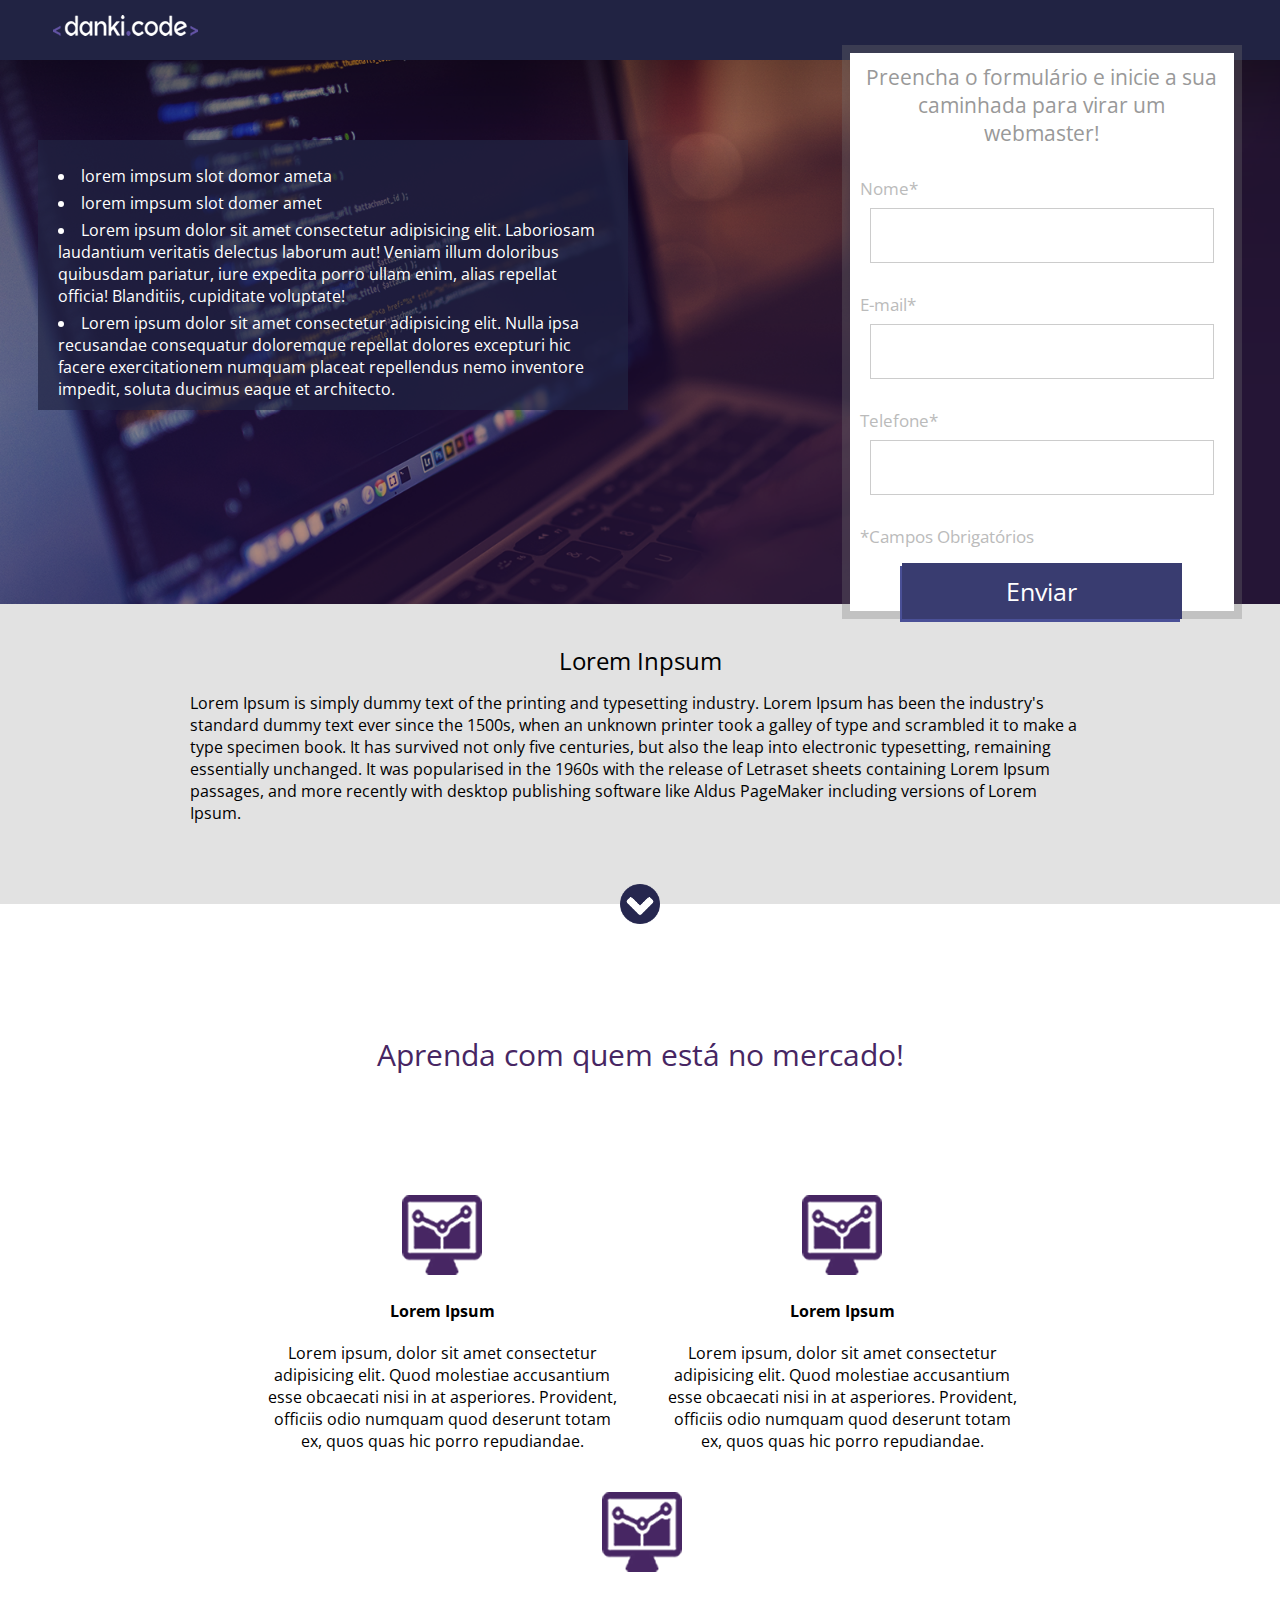
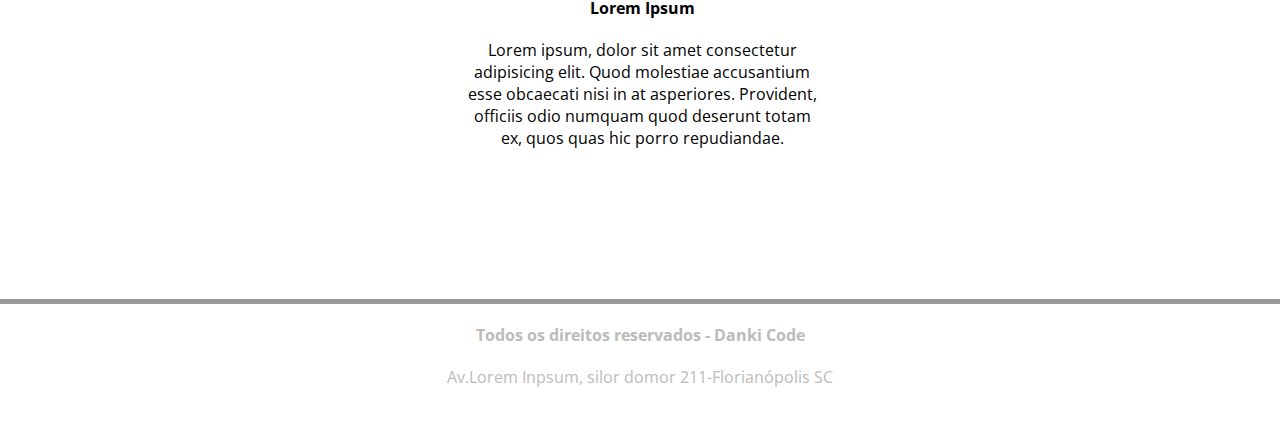
<file: Projeto 1/index.html>
<!DOCTYPE html>
<html lang="en">
<head>
    <meta charset="UTF-8">
    <meta name="viewport" content="width=device-width, initial-scale=1.0">
    <title>Projeto 01</title>
    <link href="https://fonts.googleapis.com/css2?family=Open+Sans:wght@300&display=swap" rel="stylesheet">
    <link rel="stylesheet" href="css/style.css">
</head>
<body>
    <header>
        <div class="center">
        <img class="logo" src="./images/logo.png" alt="backgraund-banner"><!--logo-->
        </div>
    </header><!--header-->

            <div class="conteiner-banner">
                <div class="center">
                    <div class="conteiner-list">
                        <ul>
                            <li>lorem impsum slot domor ameta</li>
                            <li>lorem impsum slot domer amet</li>
                            <li>Lorem ipsum dolor sit amet consectetur adipisicing elit. Laboriosam laudantium veritatis delectus laborum aut! Veniam illum doloribus quibusdam pariatur, iure expedita porro ullam enim, alias repellat officia! Blanditiis, cupiditate voluptate!</li>
                            <li>Lorem ipsum dolor sit amet consectetur adipisicing elit. Nulla ipsa recusandae consequatur doloremque repellat dolores excepturi hic facere exercitationem numquam placeat repellendus nemo inventore impedit, soluta ducimus eaque et architecto.</li>
                        </ul>
                    </div><!--conteiner-list-->
                    <form name="formulario">
                        <h2>Preencha o formulário e inicie a sua caminhada para virar um webmaster!</h2>
                            <div class="form-main">
                            <p>Nome*</p>
                                <input type="text" name="nome" id="nome" required>
                            </div><!--form-main-->

                            <div class="form-main">
                            <p>E-mail*</p>
                                <input type="email" name="email" id="email" required>
                            </div><!--form-main-->

                            <div><class class="form-main">
                            <p>Telefone*</p>
                                <input type="tel" name="tel" id="tel" required>
                            </div><!--form-main-->
                            <p>*Campos Obrigatórios</p>
                                <input type="submit" value="Enviar" id="ENVIAR">
                    </form><!--formulario-->
                    <div class="clear"></div>
                </div><!--center-->
            </div><!--conteiner-banner-->

            <div class="conteiner-newsletter">
                <div class="center">
                    <h2>Lorem Inpsum</h2>
                    <p>Lorem Ipsum is simply dummy text of the printing and typesetting industry. Lorem Ipsum has been the industry's standard dummy text ever since the 1500s, when an unknown printer took a galley of type and scrambled it to make a type specimen book. It has survived not only five centuries, but also the leap into electronic typesetting, remaining essentially unchanged. It was popularised in the 1960s with the release of Letraset sheets containing Lorem Ipsum passages, and more recently with desktop publishing software like Aldus PageMaker including versions of Lorem Ipsum.</p>
                </div><!--center-->

                <div class="arrow">
                </div>
            </div><!--conteiner-newsletter-->

    <main>
        <div class="conteiner-main">
            <h3>Aprenda com quem está no mercado!</h3>
                <div class="secao-main center">
                    <img src="./images/icon.png" alt="">
                    <h4>Lorem Ipsum</h4>
                    <p>Lorem ipsum, dolor sit amet consectetur adipisicing elit. Quod molestiae accusantium esse obcaecati nisi in at asperiores. Provident, officiis odio numquam quod deserunt totam ex, quos quas hic porro repudiandae.</p>
                </div><!--seção-main-->

                <div class="secao-main">
                    <img src="./images/icon.png" alt="">
                    <h4>Lorem Ipsum</h4>
                    <p>Lorem ipsum, dolor sit amet consectetur adipisicing elit. Quod molestiae accusantium esse obcaecati nisi in at asperiores. Provident, officiis odio numquam quod deserunt totam ex, quos quas hic porro repudiandae.</p>
                </div><!--seção-main-->

                <div class="secao-main">
                    <img src="./images/icon.png" alt="">
                    <h4>Lorem Ipsum</h4>
                    <p>Lorem ipsum, dolor sit amet consectetur adipisicing elit. Quod molestiae accusantium esse obcaecati nisi in at asperiores. Provident, officiis odio numquam quod deserunt totam ex, quos quas hic porro repudiandae.</p>
                </div><!--seção-main-->
            </div><!--conteiner-main-->
    </main><!--main-->

    <footer>
        <div class="center">
            <h4>Todos os direitos reservados - Danki Code</h4>
            <p>Av.Lorem Inpsum, silor domor 211-Florianópolis SC</p>
        </div>
    </footer><!--footer-->
</body>
</html>
</file>
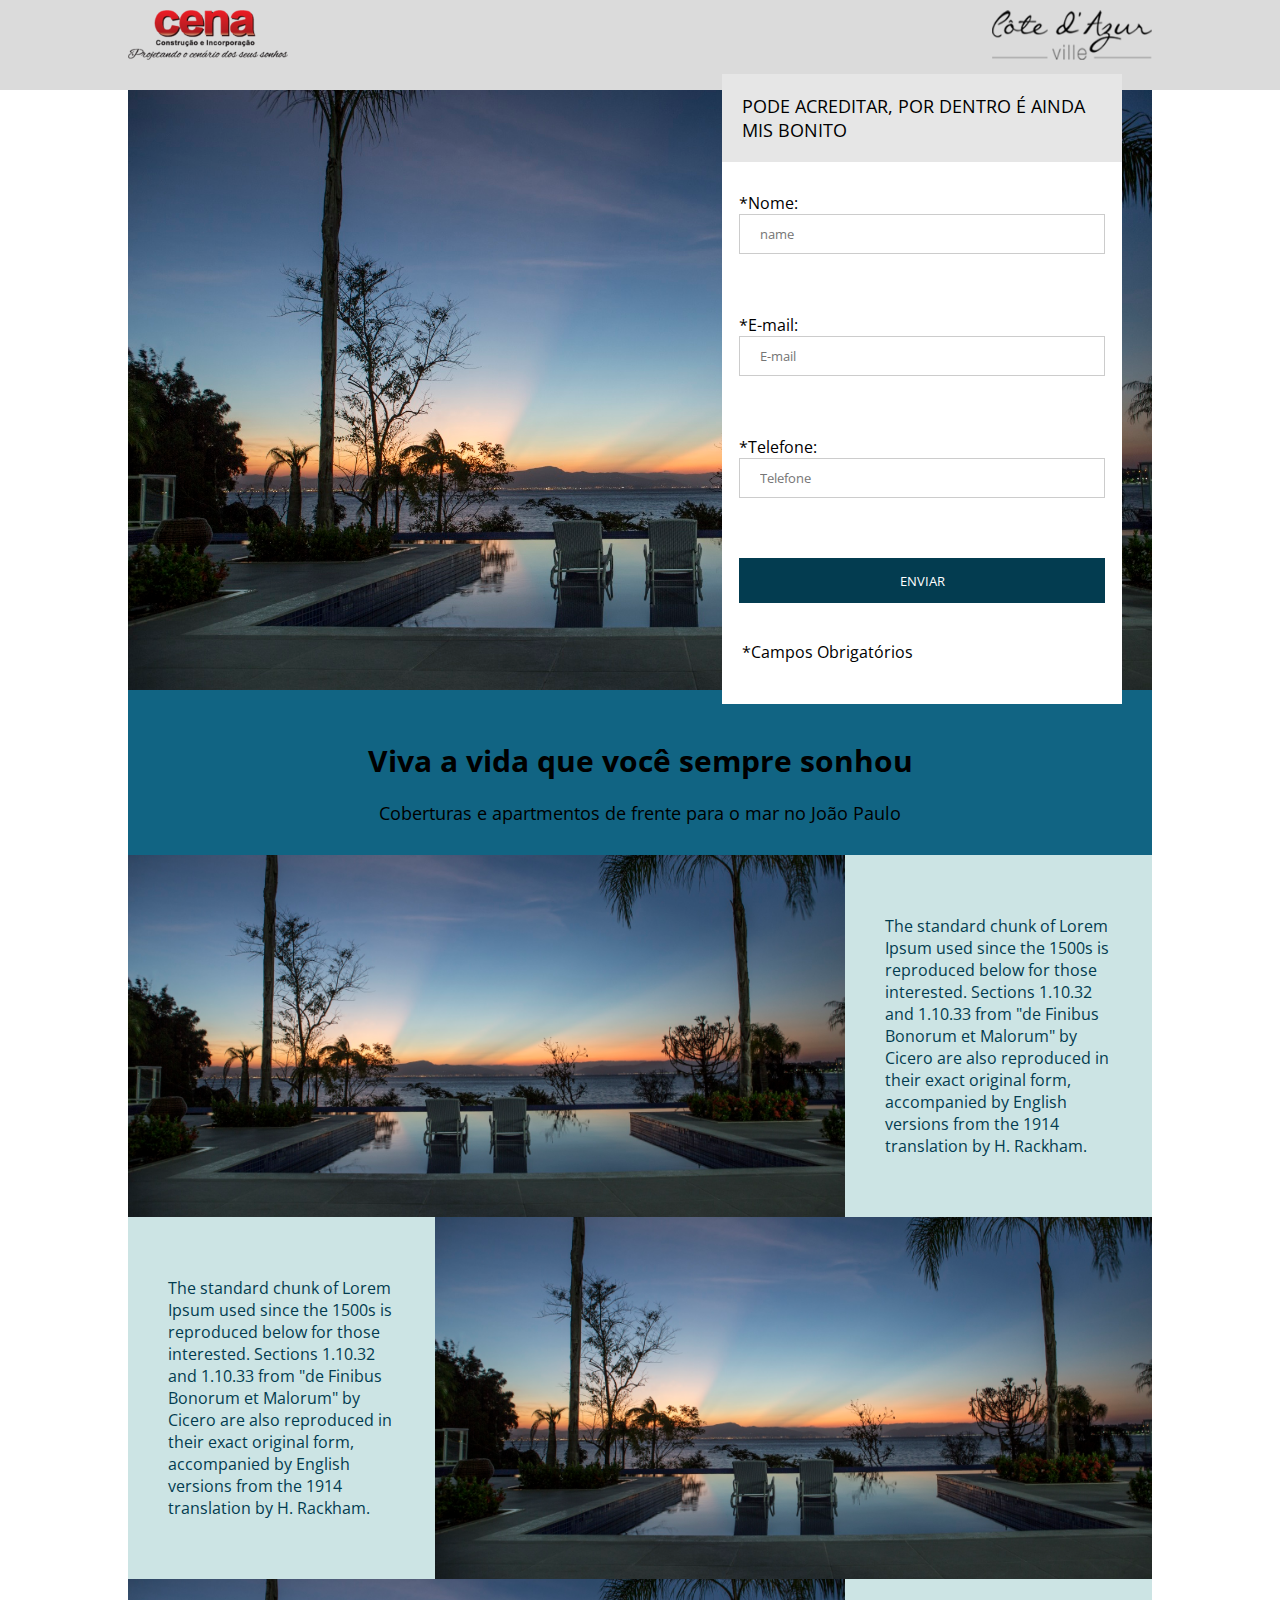
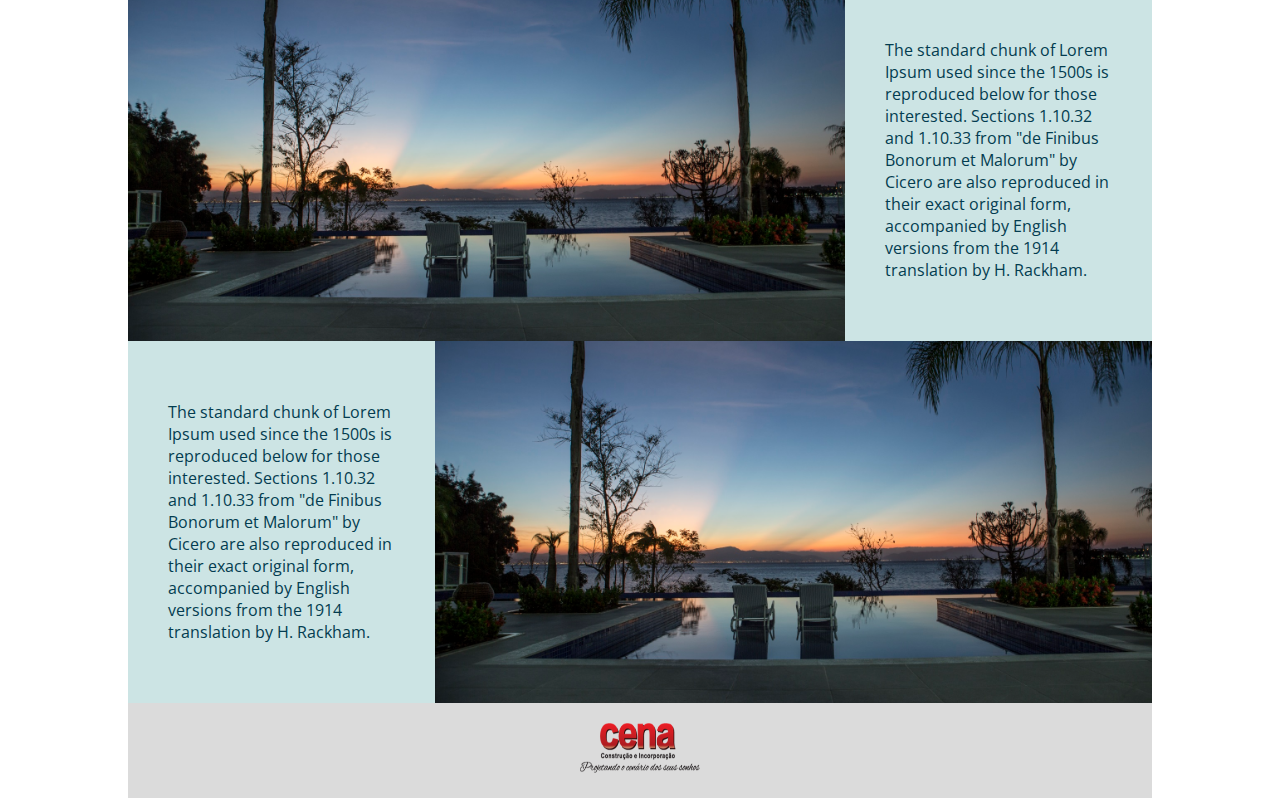
<file: Projeto 2/index.html>
<!DOCTYPE html>
<html lang="pt-br">
<head>
    <meta charset="UTF-8">
    <meta name="viewport" content="width=device-width, initial-scale=1.0">
    <link href="https://fonts.googleapis.com/css2?family=Open+Sans:wght@300;400;700&display=swap" rel="stylesheet">
    <link rel="stylesheet" href="./css/style.css">
    <title>Projeto 2</title>
</head>
<body>

<header class="header">
    <div class="center">
            <div><div class="logo-1"></div></div>
            <div><div class="logo-2"></div></div>
        <div class="clear"></div>
    </div><!--center-->
</header><!--header-->

<section class="cover-form">
    <div class="center bg">
        <div class="form">
            <div class="text">
                <h2>Pode acreditar, por dentro é ainda mis bonito</h2>
            </div><!--text-->
            <div class="wrapper-form">
                <p>*Nome:</p>
                <input type="text" name="nome" placeholder="name" required>
            </div><!--wrapper-form-->

            <div class="wrapper-form">
                <p>*E-mail:</p>
                <input type="text" name="email" placeholder="E-mail" required>
            </div><!--wrapper-form-->

            <div class="wrapper-form">
                <p>*Telefone:</p>
                <input type="text" name="tel" placeholder="Telefone" required>
            </div><!--wrapper-form-->

            <div class="wrapper-form">
                <input type="submit" value="ENVIAR">
            </div>
            <div class="wrapper-form">
                <p>*Campos Obrigatórios</p>
            </div><!--wrapper-form-->
        </div><!--form-->
        <div class="clear"></div>
    </div><!--backgraund-form-->
</section><!--cover form-->

<section class="chamada">
    <div class="center title-mosaicos">
        <h1>Viva a vida que você sempre sonhou</h1>
        <h2>Coberturas e apartmentos de frente para o mar no João Paulo</h2>
    </div><!--title-mosaicos-->
</section><!--chamada-->

<section class="mosaicos">
    <div class="center">
        <div class="flex-mosaico">
            <div class="item-1">
            </div><!--item-1-->
            <div class="item-2">
                <p>The standard chunk of Lorem Ipsum used since the 1500s is reproduced below for those interested. Sections 1.10.32 and 1.10.33 from "de Finibus Bonorum et Malorum" by Cicero are also reproduced in their exact original form, accompanied by English versions from the 1914 translation by H. Rackham.</p>
            </div><!--item-2-->
        </div><!--flex-mosaico-->

        <div class="flex-mosaico" style="flex-direction: row-reverse;">
            <div class="item-1">
            </div><!--item-1-->
            <div class="item-2">
                <p>The standard chunk of Lorem Ipsum used since the 1500s is reproduced below for those interested. Sections 1.10.32 and 1.10.33 from "de Finibus Bonorum et Malorum" by Cicero are also reproduced in their exact original form, accompanied by English versions from the 1914 translation by H. Rackham.</p>
            </div><!--item-2-->
        </div><!--flex-mosaico-->
        
        <div class="flex-mosaico">
            <div class="item-1">
            </div><!--item-1-->
            <div class="item-2">
                <p>The standard chunk of Lorem Ipsum used since the 1500s is reproduced below for those interested. Sections 1.10.32 and 1.10.33 from "de Finibus Bonorum et Malorum" by Cicero are also reproduced in their exact original form, accompanied by English versions from the 1914 translation by H. Rackham.</p>
            </div><!--item-2-->
        </div><!--flex-mosaico-->

        <div class="flex-mosaico" style="flex-direction: row-reverse;">
            <div class="item-1">
            </div><!--item-1-->
            <div class="item-2">
                <p>The standard chunk of Lorem Ipsum used since the 1500s is reproduced below for those interested. Sections 1.10.32 and 1.10.33 from "de Finibus Bonorum et Malorum" by Cicero are also reproduced in their exact original form, accompanied by English versions from the 1914 translation by H. Rackham.</p>
            </div><!--item-2-->
        </div><!--flex-mosaico-->
    </div><!--center-->
</section><!--mosaicos-->

<footer>
    <div class="center">
        <div class="logo-footer">
            <img src="./images/logo1.png" alt="logo-footer">
        </div><!--logo-footer-->
    </div><!--center-->
</footer><!--footer-->
</body>
</html>
</file>
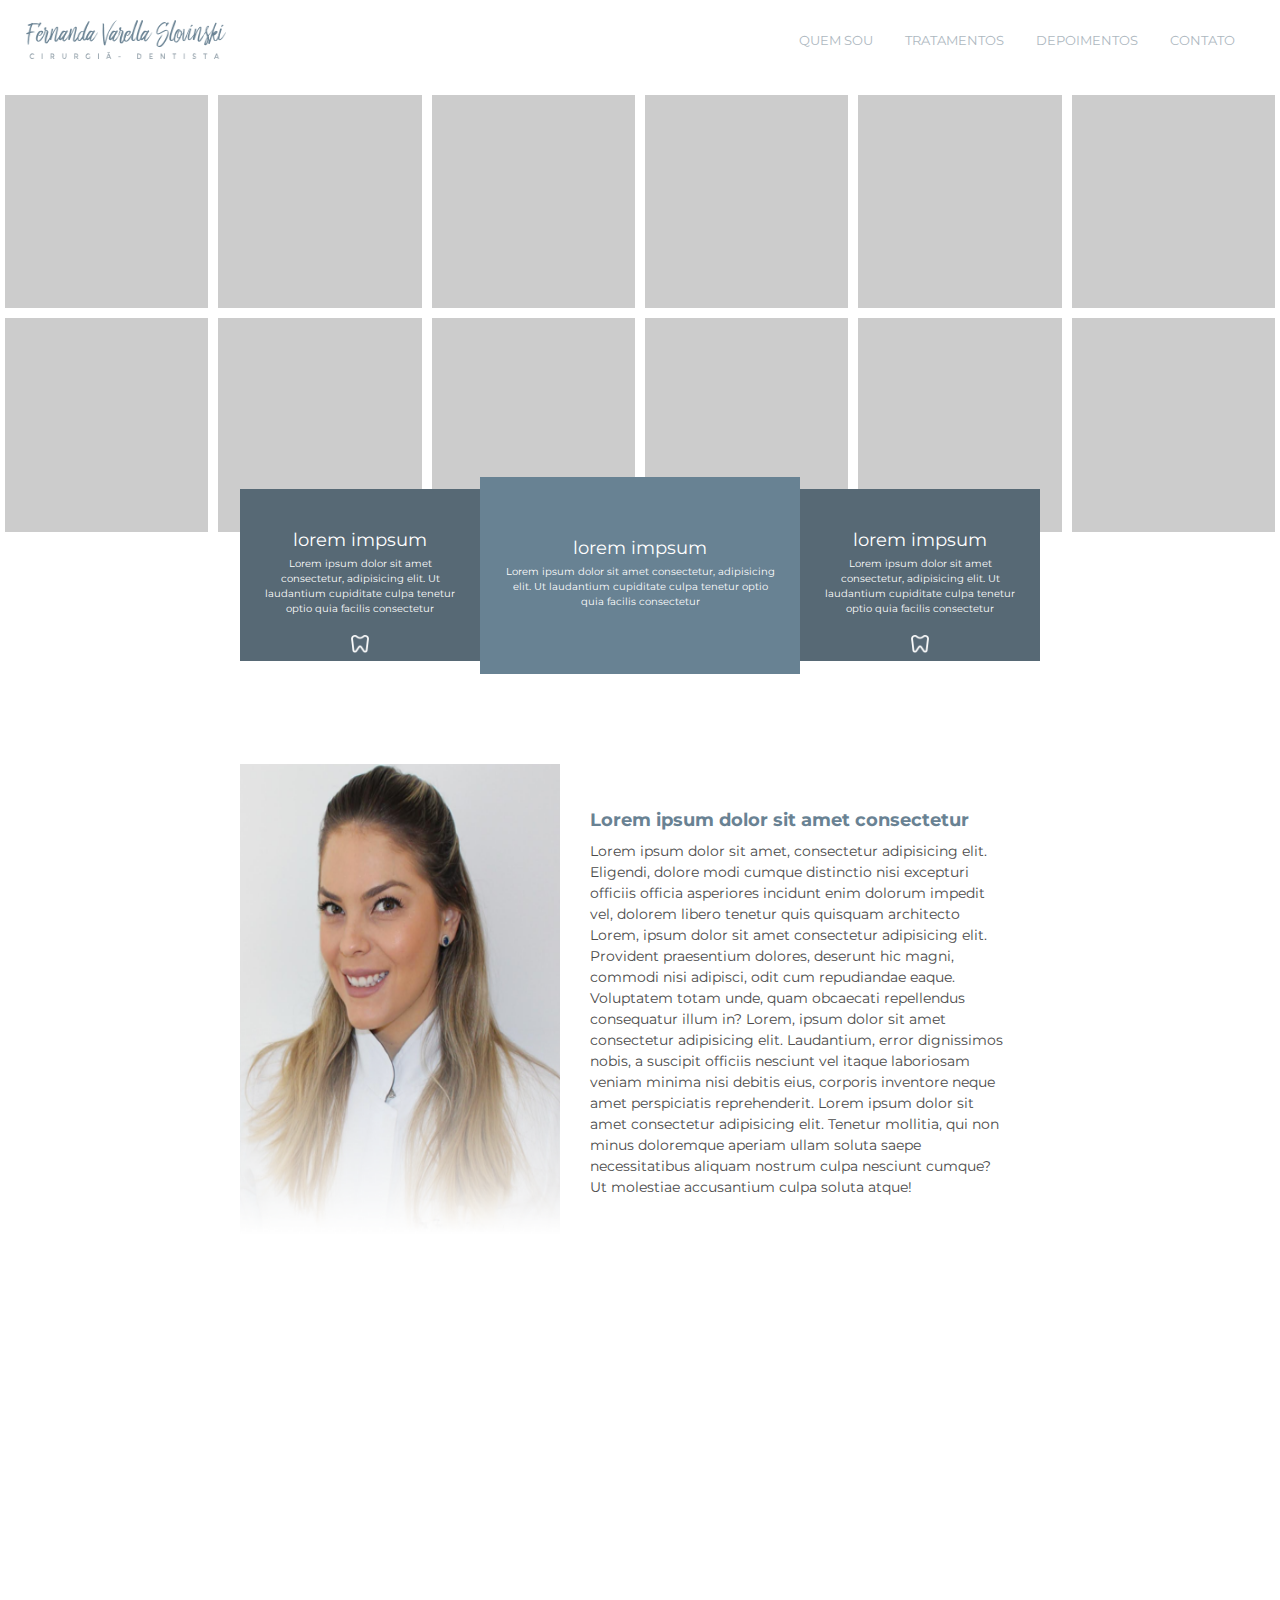
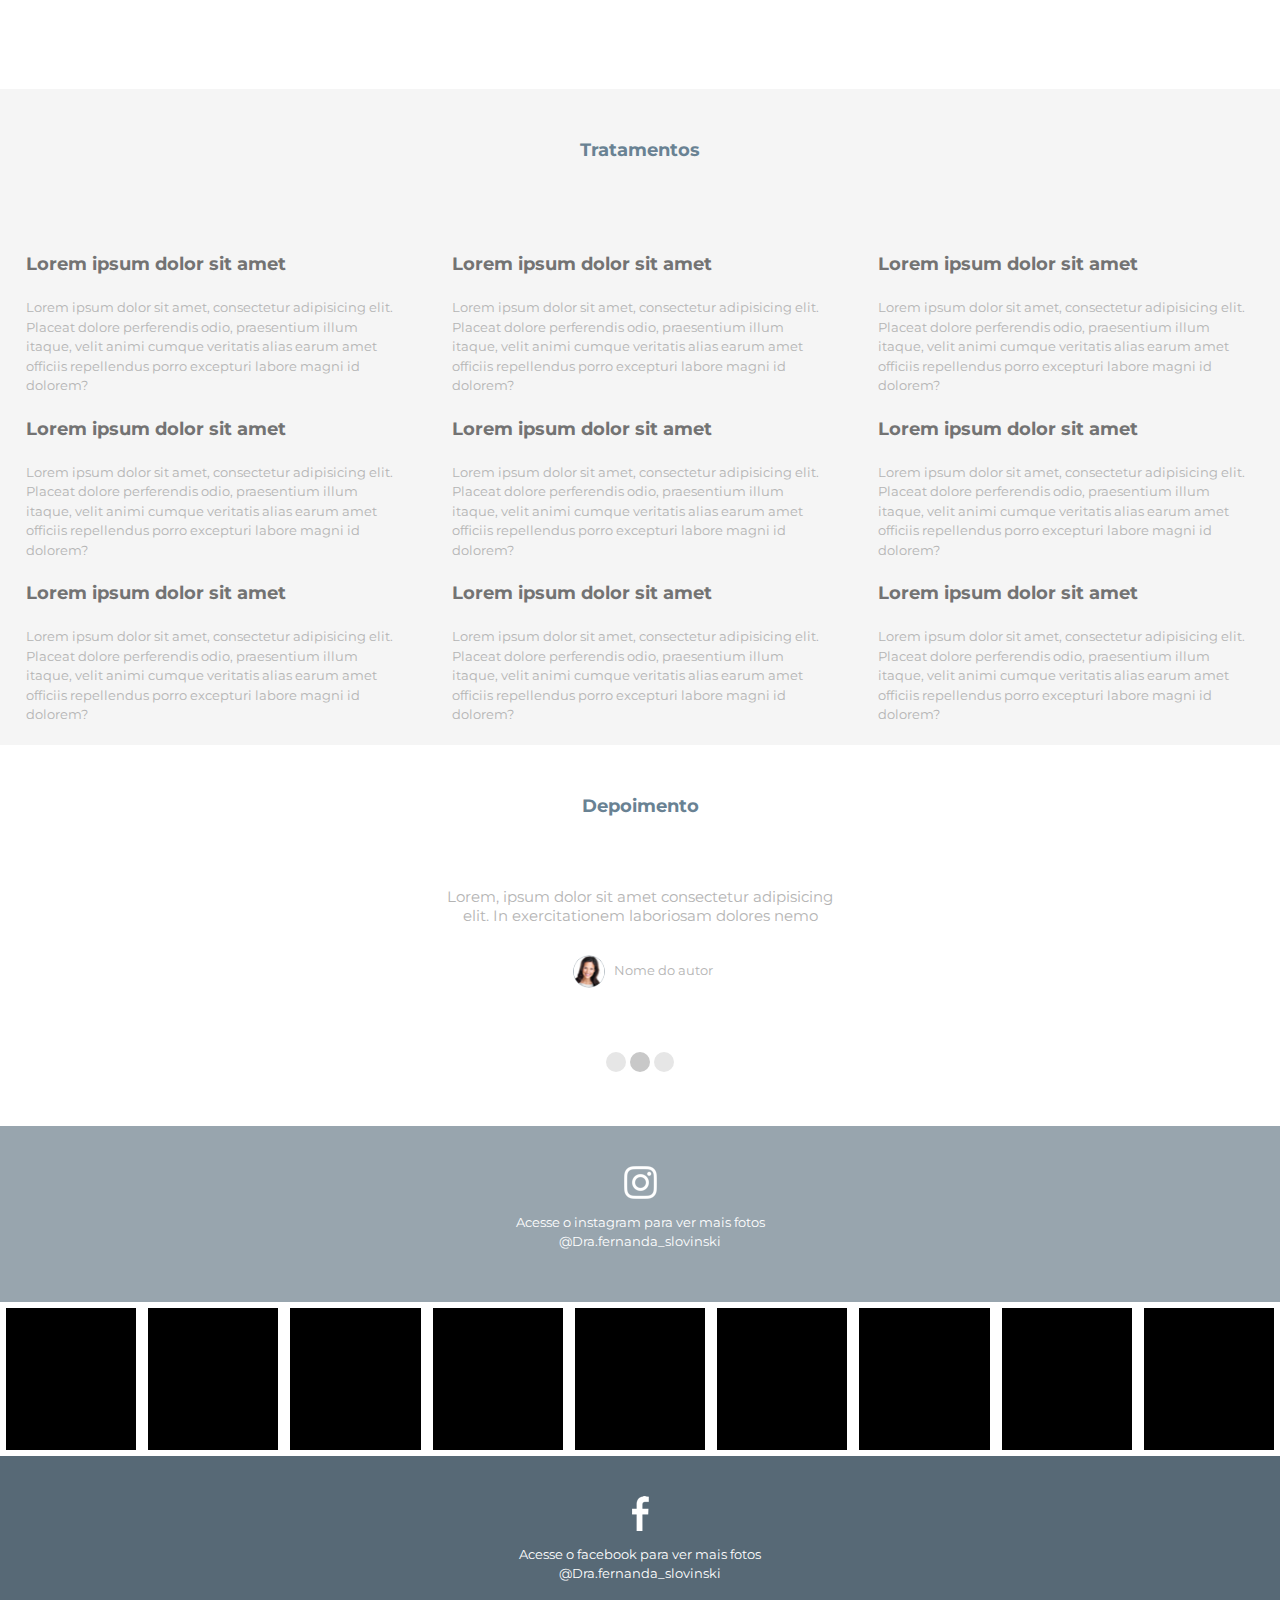
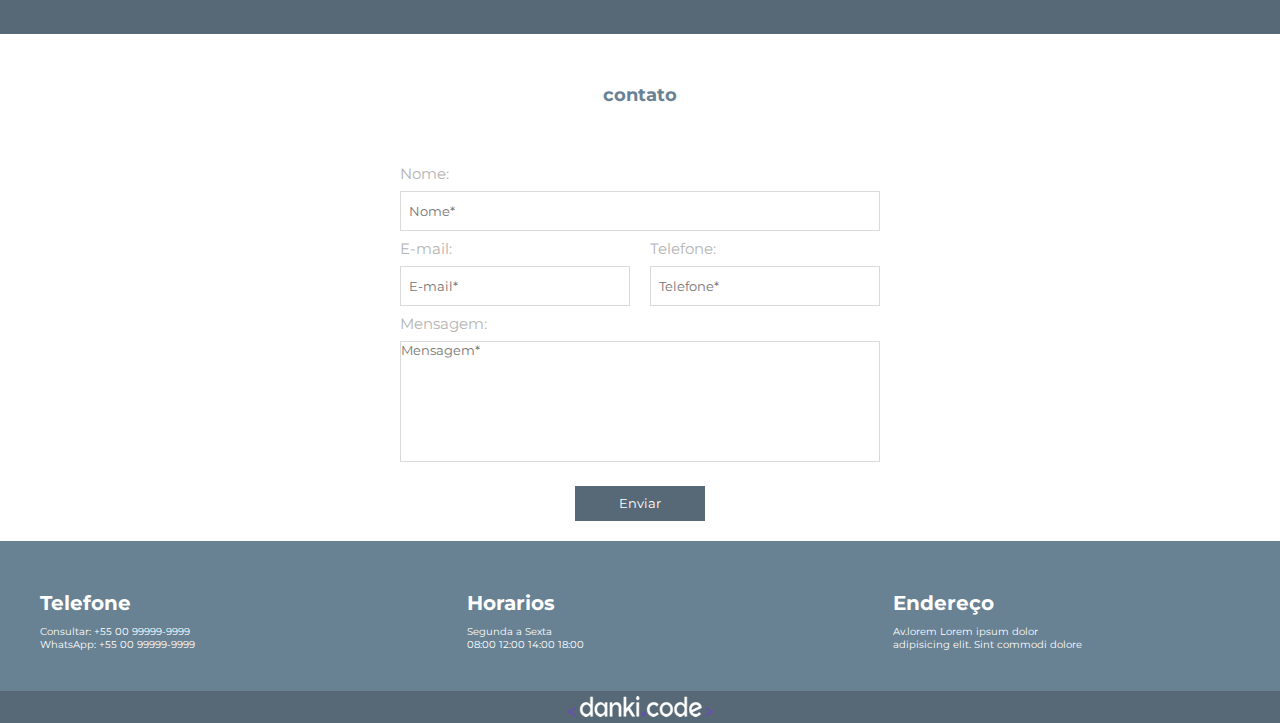
<file: Projeto 4/index.html>
<!DOCTYPE html>
<html lang=pt-br>
<head>
    <meta charset="UTF-8">
    <meta name="viewport" content="width=device-width, initial-scale=1.0">
    <link href="https://fonts.googleapis.com/css2?family=Montserrat:wght@300;400;700&display=swap" rel="stylesheet">
    <link rel="stylesheet" href="./css/style.css">
    <title>Projeto 4</title>
</head>
<body>
    
<header>
        <div class="conteiner-header">
            <div class="center">
                <div class="logo-header"></div>
                <nav class="menu-desktop">
                    <ul>
                        <li><a href="#quem-sou">quem sou</a></li>
                        <li><a href="#tratamentos">tratamentos</a></li>
                        <li><a href="#depoimentos">depoimentos</a></li>
                        <li><a href="#contato">contato</a></li>
                    </ul>
                </nav><!--menu-desktop-->

                <nav class="menu-mobile">
                    <ul>
                        <li><a href="#quem-sou">quem sou</a></li>
                        <li><a href="#tratamentos">tratamentos</a></li>
                        <li><a href="#depoimentos">depoimentos</a></li>
                        <li><a href="#contato">contato</a></li>
                    </ul>  
                </nav><!--menu-mobile-->
            </div><!--center-->
        </div><!--conteiner-header-->
        <div class="clear"></div>
</header>

<section class="mosaico">
        <div class="center">
            <div class="conteiner-mosaico">
                <div class="mosaico-wraper">
                    <div class="mosaico-single "></div>
                    <div class="mosaico-single "></div>
                </div><!--mosaico-wraper-->
                
                <div class="mosaico-wraper">
                    <div class="mosaico-single "></div>
                    <div class="mosaico-single "></div>
                </div><!--mosaico-wraper-->

                <div class="mosaico-wraper">
                    <div class="mosaico-single "></div>
                    <div class="mosaico-single "></div>
                </div><!--mosaico-wraper-->

                <div class="mosaico-wraper">
                    <div class="mosaico-single "></div>
                    <div class="mosaico-single "></div>
                </div><!--mosaico-wraper-->

                <div class="mosaico-wraper">
                    <div class="mosaico-single "></div>
                    <div class="mosaico-single "></div>
                </div><!--mosaico-wraper-->

                <div class="mosaico-wraper">
                    <div class="mosaico-single "></div>
                    <div class="mosaico-single "></div>
                </div><!--mosaico-wraper-->
            </div><!--conteiner-mosaico-->
        </div><!--center-->
        <div class="clear"></div>
</section><!--mosaico-->

<section class="servicos">
        <div class="center">
            <div class="servico">
                <h2>lorem impsum</h2>
                <p>Lorem ipsum dolor sit amet consectetur, adipisicing elit. Ut laudantium cupiditate culpa tenetur optio quia facilis consectetur </p>
            </div>
            <div class="servico">
                <h2>lorem impsum</h2>
                <p>Lorem ipsum dolor sit amet consectetur, adipisicing elit. Ut laudantium cupiditate culpa tenetur optio quia facilis consectetur </p>
            </div>
            <div class="servico">
                <h2>lorem impsum</h2>
                <p>Lorem ipsum dolor sit amet consectetur, adipisicing elit. Ut laudantium cupiditate culpa tenetur optio quia facilis consectetur </p>
            </div>
        </div>
</section>

<section id="quem-sou" class="perfil">
        <div class="center">
            <div class="perfil-wraper1">
                <div class="perfil-wraper2">
                    <div class="img-perfil"></div>
                    <div class="text-perfil">
                        <h2>Lorem ipsum dolor sit amet consectetur</h2>
                        <P>Lorem ipsum dolor sit amet, consectetur adipisicing elit. Eligendi, dolore modi cumque distinctio nisi excepturi officiis officia asperiores incidunt enim dolorum impedit vel, dolorem libero tenetur quis quisquam architecto Lorem, ipsum dolor sit amet consectetur adipisicing elit. Provident praesentium dolores, deserunt hic magni, commodi nisi adipisci, odit cum repudiandae eaque. Voluptatem totam unde, quam obcaecati repellendus consequatur illum in? Lorem, ipsum dolor sit amet consectetur adipisicing elit. Laudantium, error dignissimos nobis, a suscipit officiis nesciunt vel itaque laboriosam veniam minima nisi debitis eius, corporis inventore neque amet perspiciatis reprehenderit. Lorem ipsum dolor sit amet consectetur adipisicing elit. Tenetur mollitia, qui non minus doloremque aperiam ullam soluta saepe necessitatibus aliquam nostrum culpa nesciunt cumque? Ut molestiae accusantium culpa soluta atque!</P>
                    </div><!--text-perfil-->
                </div><!--perfil-wraper2-->
            </div><!--perfil-wraper1-->
        </div><!--center-->
        <div class="clear"></div>
</section><!--perfil-->

<section id="videos" class="videos">
        <div class="center">
            <div class="box-video">
                <iframe  src="https://www.youtube.com/embed/p2Q4nF4J2CI" frameborder="0" allow="accelerometer; autoplay; encrypted-media; gyroscope; picture-in-picture" allowfullscreen></iframe>
            </div><!--box-video-->
            <div class="box-video">
                <iframe  src="https://www.youtube.com/embed/p2Q4nF4J2CI" frameborder="0" allow="accelerometer; autoplay; encrypted-media; gyroscope; picture-in-picture" allowfullscreen></iframe>
            </div><!--box-video-->
            <div class="box-video">
                <iframe  src="https://www.youtube.com/embed/p2Q4nF4J2CI" frameborder="0" allow="accelerometer; autoplay; encrypted-media; gyroscope; picture-in-picture" allowfullscreen></iframe>
            </div><!--box-video-->
        </div><!--center-->
        <div class="clear"></div>
</section><!--videos-->

<section id="tratamentos" class="tratamentos">
        <h2>Tratamentos</h2>
        <div class="center">
            <div class="conteiner-tratamentos">
                <div class="tratamentos-sigle">
                    <h2>Lorem ipsum dolor sit amet</h2>
                    <p>Lorem ipsum dolor sit amet, consectetur adipisicing elit. Placeat dolore perferendis odio, praesentium illum itaque, velit animi cumque veritatis alias earum amet officiis repellendus porro excepturi labore magni id dolorem?</p>
                </div><!--tratamento-sigle-->

                <div class="tratamentos-sigle">
                    <h2>Lorem ipsum dolor sit amet</h2>
                    <p>Lorem ipsum dolor sit amet, consectetur adipisicing elit. Placeat dolore perferendis odio, praesentium illum itaque, velit animi cumque veritatis alias earum amet officiis repellendus porro excepturi labore magni id dolorem?</p>
                </div><!--tratamento-sigle-->

                <div class="tratamentos-sigle">
                    <h2>Lorem ipsum dolor sit amet</h2>
                    <p>Lorem ipsum dolor sit amet, consectetur adipisicing elit. Placeat dolore perferendis odio, praesentium illum itaque, velit animi cumque veritatis alias earum amet officiis repellendus porro excepturi labore magni id dolorem?</p>
                </div><!--tratamento-sigle-->
            </div><!--conteiner-tratamentos-->
            <div class="conteiner-tratamentos">
                <div class="tratamentos-sigle">
                    <h2>Lorem ipsum dolor sit amet</h2>
                    <p>Lorem ipsum dolor sit amet, consectetur adipisicing elit. Placeat dolore perferendis odio, praesentium illum itaque, velit animi cumque veritatis alias earum amet officiis repellendus porro excepturi labore magni id dolorem?</p>
                </div><!--tratamento-sigle-->

                <div class="tratamentos-sigle">
                    <h2>Lorem ipsum dolor sit amet</h2>
                    <p>Lorem ipsum dolor sit amet, consectetur adipisicing elit. Placeat dolore perferendis odio, praesentium illum itaque, velit animi cumque veritatis alias earum amet officiis repellendus porro excepturi labore magni id dolorem?</p>
                </div><!--tratamento-sigle-->

                <div class="tratamentos-sigle">
                    <h2>Lorem ipsum dolor sit amet</h2>
                    <p>Lorem ipsum dolor sit amet, consectetur adipisicing elit. Placeat dolore perferendis odio, praesentium illum itaque, velit animi cumque veritatis alias earum amet officiis repellendus porro excepturi labore magni id dolorem?</p>
                </div><!--tratamento-sigle-->
            </div><!--conteiner-tratamentos-->
            <div class="conteiner-tratamentos">
                <div class="tratamentos-sigle">
                    <h2>Lorem ipsum dolor sit amet</h2>
                    <p>Lorem ipsum dolor sit amet, consectetur adipisicing elit. Placeat dolore perferendis odio, praesentium illum itaque, velit animi cumque veritatis alias earum amet officiis repellendus porro excepturi labore magni id dolorem?</p>
                </div><!--tratamento-sigle-->

                <div class="tratamentos-sigle">
                    <h2>Lorem ipsum dolor sit amet</h2>
                    <p>Lorem ipsum dolor sit amet, consectetur adipisicing elit. Placeat dolore perferendis odio, praesentium illum itaque, velit animi cumque veritatis alias earum amet officiis repellendus porro excepturi labore magni id dolorem?</p>
                </div><!--tratamento-sigle-->

                <div class="tratamentos-sigle">
                    <h2>Lorem ipsum dolor sit amet</h2>
                    <p>Lorem ipsum dolor sit amet, consectetur adipisicing elit. Placeat dolore perferendis odio, praesentium illum itaque, velit animi cumque veritatis alias earum amet officiis repellendus porro excepturi labore magni id dolorem?</p>
                </div><!--tratamento-sigle-->
            </div><!--conteiner-tratamentos-->
            <div class="clear"></div>
        </div><!--center-->
</section><!--tratamentos-->

<section id="depoimentos" class="depoimentos">
        <h2>Depoimento</h2>
        <div class="center">
            <div class="depoimento-single">
                <p>Lorem, ipsum dolor sit amet consectetur adipisicing elit. In exercitationem laboriosam dolores nemo </p>
            </div><!--depoimento-single-->
            <div class="author-depoimento">
               <div class="img-author"></div>
               <span>Nome do autor</span>
            </div><!--author-depoimento-->
            <div class="slide-depoimento">
                <p></p>
                <p style="background-color:rgb(200, 200, 200);"></p>
                <p></p>
            </div>
        </div><!--center-->
</section><!--depoimentos-->

<section class="social">
        <div class="insta-chamada">
            <a target="_blank" href="http://instagram.com"><img src="./images/inst.png" alt="insta-icon"></a>
            <p>Acesse o instagram para ver mais fotos<br/>@Dra.fernanda_slovinski</p>
        </div><!--insta-chamada-->

        <div class="mosaico-social">
            <div class="img-mosaico-social"></div>
            <div class="img-mosaico-social"></div>
            <div class="img-mosaico-social"></div>
            <div class="img-mosaico-social"></div>
            <div class="img-mosaico-social"></div>
            <div class="img-mosaico-social"></div>
            <div class="img-mosaico-social"></div>
            <div class="img-mosaico-social"></div>
            <div class="img-mosaico-social"></div>
        </div><!--mosaico-social-->
        <div class="clear"></div>

        <div class="face-chamada">
            <a target="_blank" href="http://facebook.com"><img src="./images/fb.png" alt="facebook-icon"></a>
            <p>Acesse o facebook para ver mais fotos<br/>@Dra.fernanda_slovinski</p>
        </div><!--fb-chamada-->
</section><!--social-->

<section id="contato" class="contato">
        <h2>contato</h2>
        <form>
            <div class="form-wraper w100">
                <p>Nome:</p>
                <input placeholder="Nome*" name="nome" type="text">
            </div><!--form-wraper-->
            <div class="form-wraper w50">
                <p>E-mail:</p>
                <input placeholder="E-mail*" name="E-mail" type="text">
            </div><!--form-wraper-->
            <div class="form-wraper w50">
                <p>Telefone:</p>
                <input placeholder="Telefone*" name="telefone" type="text">
            </div><!--form-wraper-->
            <div class="form-wraper w100">
                <p>Mensagem:</p>
                <textarea name="mensagem" placeholder="Mensagem*"></textarea>
            </div><!--form-wraper-->
            <div class="form-wraper w100">
                <input type="submit" value="Enviar">
            </div><!--form-wraper-->
        </form>
        <div class="clear"></div>
</section><!--contato-->
<footer>
        <div class="center">
            <div class="footer-wraper">
            <h3>Telefone</h3>
            <p>Consultar: +55 00 99999-9999</p>
            <p>WhatsApp: +55 00 99999-9999</p>
        </div><!--footer-wraper-->
        <div class="footer-wraper">
            <h3>Horarios</h3>
            <p>Segunda a Sexta</p>
            <p>08:00 12:00 14:00 18:00</p>
        </div><!--footer-wraper-->
        <div class="footer-wraper">
            <h3>Endereço</h3>
            <p>Av.lorem Lorem ipsum dolor</p>
            <p>adipisicing elit. Sint commodi dolore</p>
        </div><!--footer-wraper-->
        <div class="clear"></div>
        </div><!--center-->
        <div class="footer-logo"></div><!--footer-logo-->
</footer>
<script src="js/jquery.js"></script>
<script src="js/functions.js"></script>
</body>
</html>
</file>
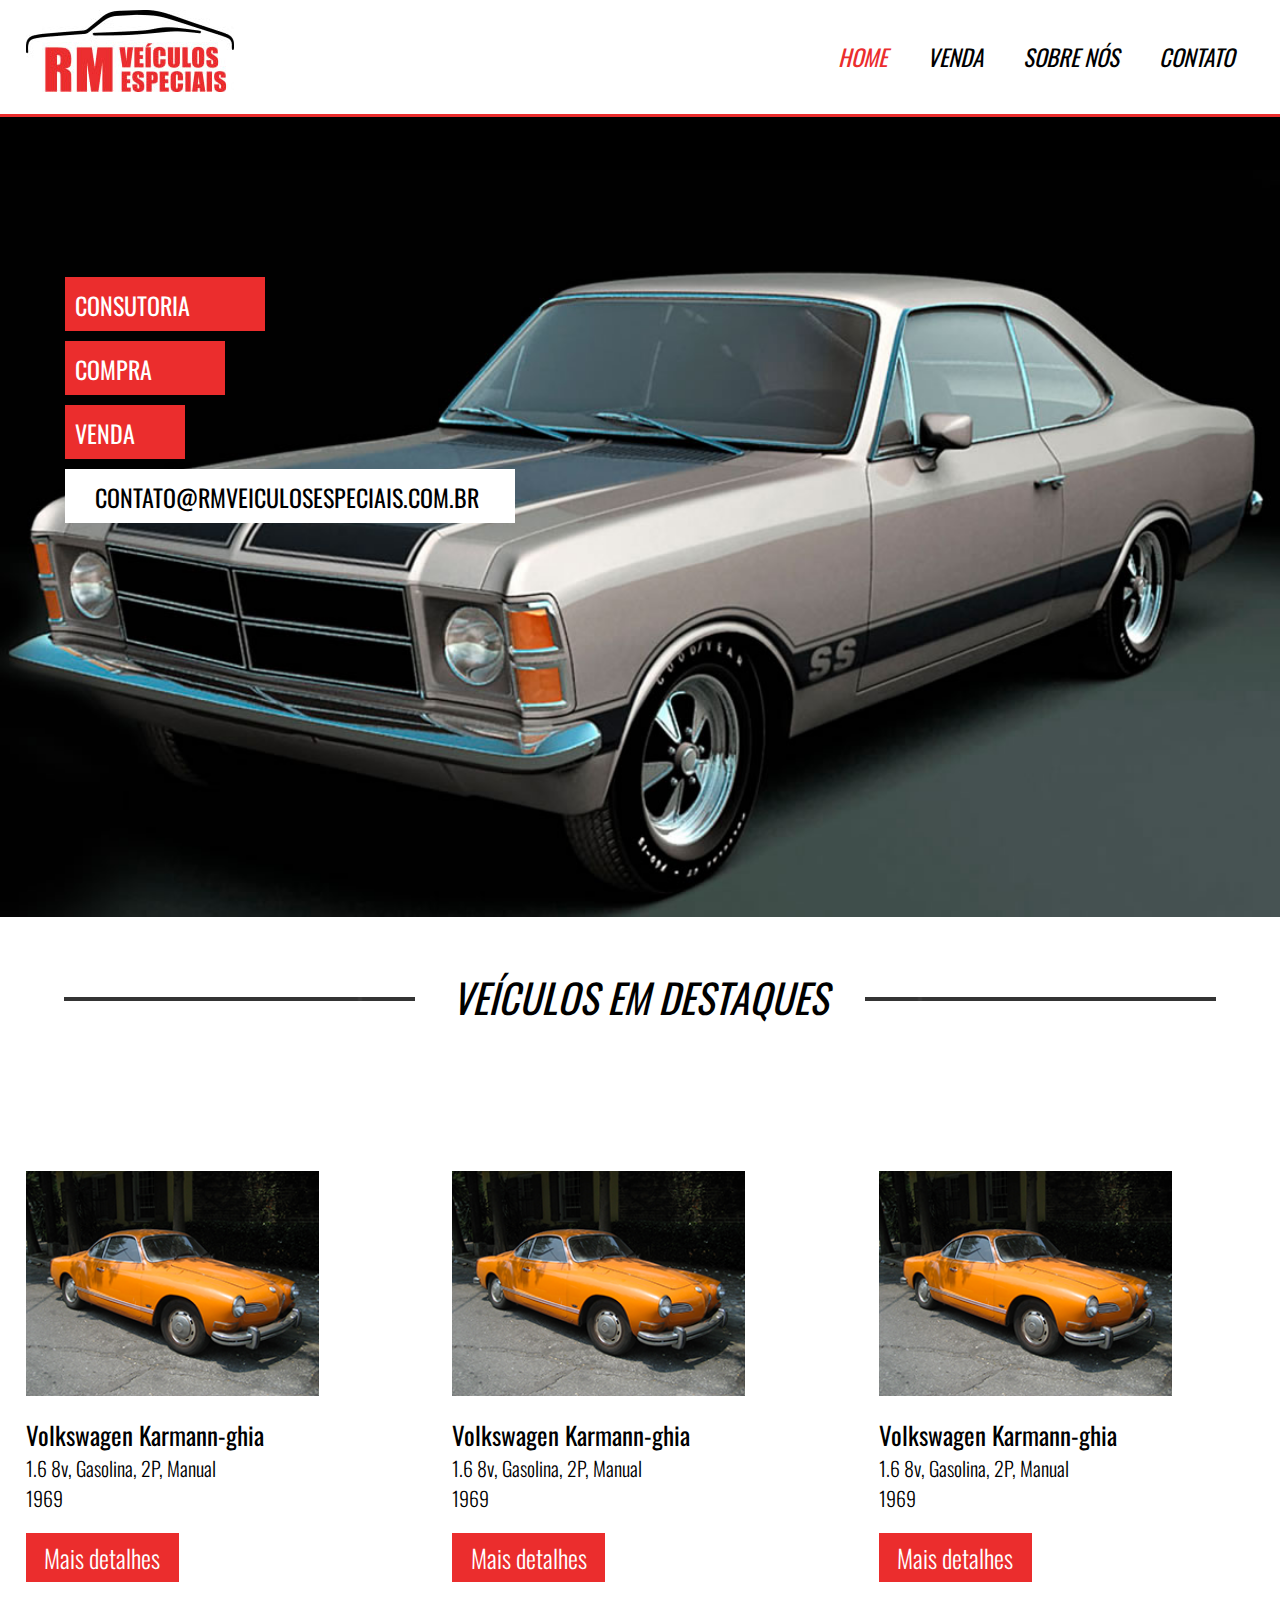
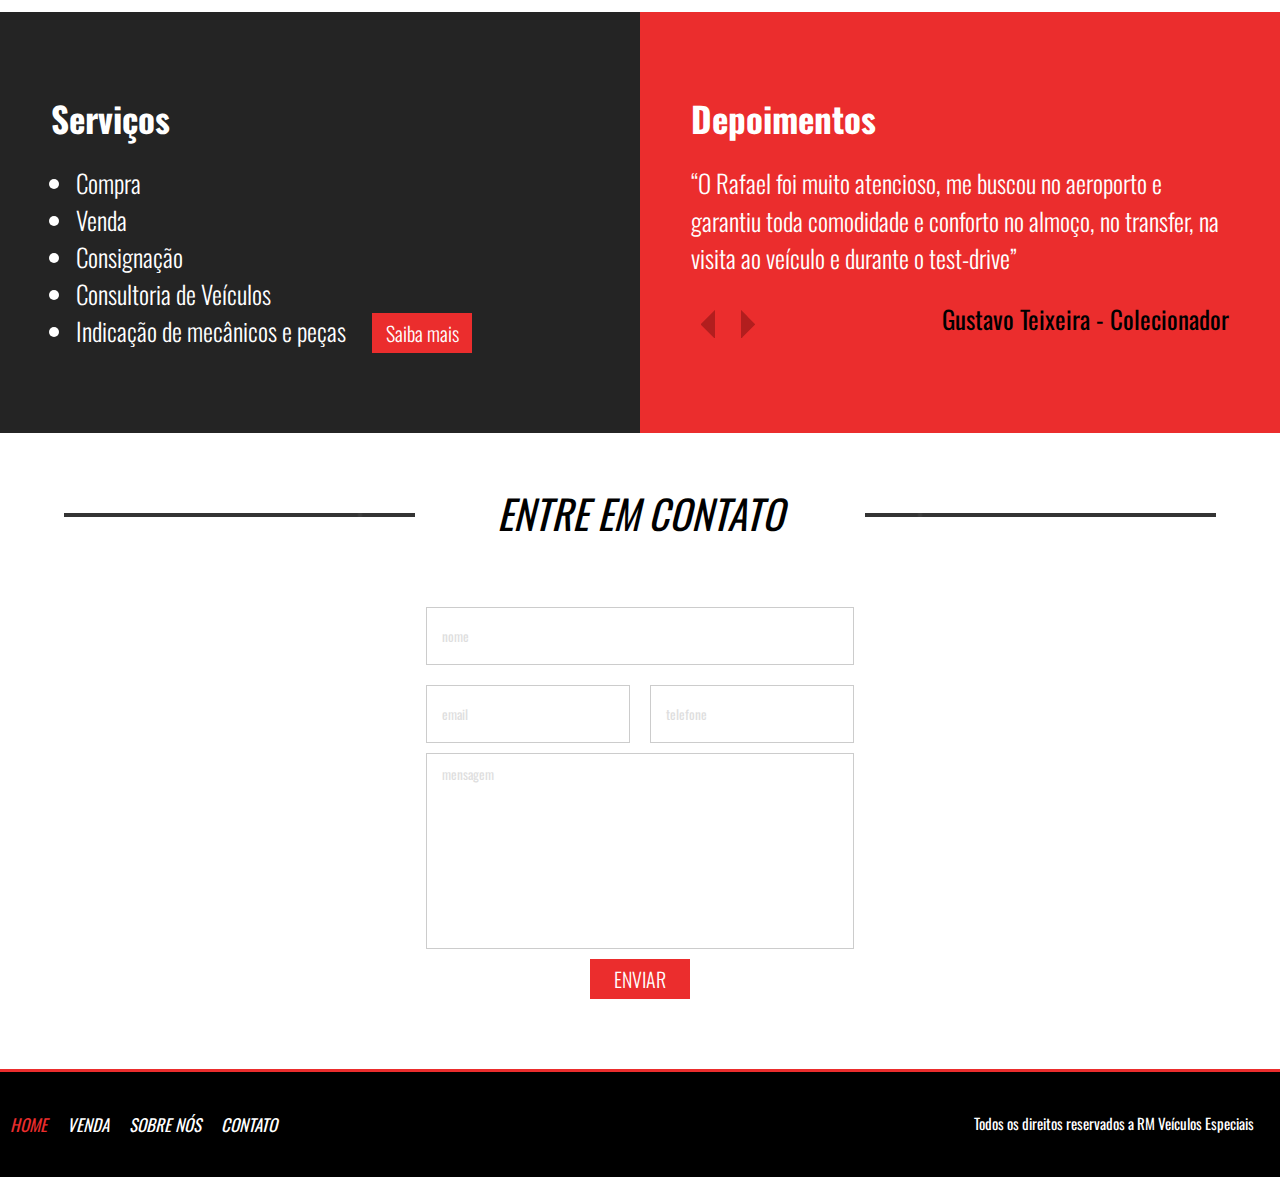
<file: Projeto 5/index.html>
<!DOCTYPE html>
<html lang=pt-br>
<head>
    <meta charset="UTF-8">
    <meta name="viewport" content="width=device-width, initial-scale=1.0">
    <link href="https://fonts.googleapis.com/css2?family=Oswald:wght@300;400;700&display=swap" rel="stylesheet">
    <link rel="stylesheet" href="./css/style.css">
    <title>Projeto 5</title>
</head>
<body>
<header>
        <div class="conteiner">
            <div class="logo">
                <img src="./images/logo.jpg" alt="logo">
            </div><!--logo-->
            <nav class="menu-desktop">
                <ul>
                    <li ><a style="color:#EB2D2D;" href="index.html" >home</a></li>
                    <li><a href="venda.html">venda</a></li>
                    <li><a href="sobre.html">sobre nós</a></li>
                    <li><a goto="contato" href="#">contato</a></li>
                </ul>
            </nav><!--menu-desktop-->

            <nav class="menu-mobile">
                <img src="./images/icon_menu.png" alt="icon-menu">
                <ul>
                    <li ><a style="color:#EB2D2D;" href="index.html" >home</a></li>
                    <li><a href="venda.html">venda</a></li>
                    <li><a href="sobre.html">sobre nós</a></li>
                    <li><a goto="contato" href="#">contato</a></li>
                </ul>
            </nav><!--menu-desktop-->
        </div><!--conteiner-->
        <div class="clear"></div>
</header><!--header-->
<main>
    <section class="banner">
        <div class="conteiner">
            <div class="text-banner">
                <div class="box-text-single">Consutoria</div>
                <div class="box-text-single">compra</div>
                <div class="box-text-single">venda</div>
                <div class="box-text-single">contato@rmveiculosespeciais.com.br</div>
            </div><!--text-banner-->
        </div><!--conteiner-->
    </section><!--banner-->

    <section class="destaques">
        <div class="conteiner">
            <div class="linha">
                <h2>Veículos em Destaques</h2>
            </div><!--linha-->
                <div class="wraper-destaques">
                    <div class="img-destaques"></div><!--img-destaques-->
                    <div class="text-destaques">
                        <h3>Volkswagen Karmann-ghia</h3>
                        <p>1.6 8v, Gasolina, 2P, Manual <br />1969</p>
                    </div><!--text-destaques-->
                    <input type="submit" value="Mais detalhes">
                </div><!--wraper-destaques-->
                <div class="wraper-destaques">
                    <div class="img-destaques"></div><!--img-destaques-->
                    <div class="text-destaques">
                        <h3>Volkswagen Karmann-ghia</h3>
                        <p>1.6 8v, Gasolina, 2P, Manual <br />1969</p>
                    </div><!--text-destaques-->
                    <input type="submit" value="Mais detalhes">
                </div><!--wraper-destaques-->
                <div class="wraper-destaques">
                    <div class="img-destaques"></div><!--img-destaques-->
                    <div class="text-destaques">
                        <h3>Volkswagen Karmann-ghia</h3>
                        <p>1.6 8v, Gasolina, 2P, Manual <br />1969</p>
                    </div><!--text-destaques-->
                    <input type="submit" value="Mais detalhes">
                </div><!--wraper-destaques-->
        </div><!--conteiner-->
        <div class="clear"></div><!--clear-->
    </section><!--destaques-->

    <section class="servico-depoimentos">
        <div class="conteiner">
        <div class="servicos">
            <h2>Serviços</h2>
            <ul>
                <li>Compra</li>
                <li>Venda</li>
                <li>Consignação</li>
                <li>Consultoria de Veículos</li>
                <li>Indicação de mecânicos e peças</li>
            </ul>
            <input type="submit" value="Saiba mais">
        </div><!--serviços-->
        <div class="depoimentos">
            <h2>Depoimentos</h2>
            <p>“O Rafael foi muito atencioso, me buscou no aeroporto e garantiu toda comodidade e conforto no almoço, no transfer, na visita ao veículo e durante o test-drive”</p>
            <div class="arrows">
                <img src="./images/arrow-left.png" alt="arrow" class="arrow-left">
                <img src="./images/arrow-right.png" alt="arrow" class="arrow-rigth">
            </div>
            <div>Gustavo Teixeira - Colecionador</div>
        </div><!--depoimentos-->
        </div><!--conteiner-->
        <div class="clear"></div><!--clear-->
    </section><!--serviços-depoimentos-->

    <section class="formulario">
        <div class="conteiner">
            <div class="linha">
                <h2>Entre em Contato</h2>
            </div><!--linha-->
            <form>
                <div class="wraper-form w100">
                    <input type="text" name="nome" placeholder="nome">
                </div>
                <div class="wraper-form w50">
                    <input type="text" name="email" placeholder="email">
                </div>
                <div class="wraper-form w50">
                    <input type="text" name="telefone" placeholder="telefone">
                </div>
                <div class="wraper-form w100">
                    <textarea name="mensagem" placeholder="mensagem"></textarea>
                </div>
                <input type="submit" value="enviar">
            </form>
        </div><!--conteiner-->
    </section><!--formulario-->
</main><!--main-->
<footer>
    <div id="contato" class="conteiner">
    <nav class="footer-desktop">
        <ul>
            <li ><a style="color:#EB2D2D;" href="index.html" >home</a></li>
            <li><a href="venda.html">venda</a></li>
            <li><a href="sobre.html">sobre nós</a></li>
            <li><a href="#">contato</a></li>
        </ul>
    </nav><!--footer-desktop-->
    <p>Todos os direitos reservados a RM Veículos Especiais</p>
    <div class="clear"></div>
    </div><!--conteiner-->
</footer><!--footer-->
<script src="./jquery.js"></script>
<script src="./functions.js"></script>
</body>
</html>
</file>
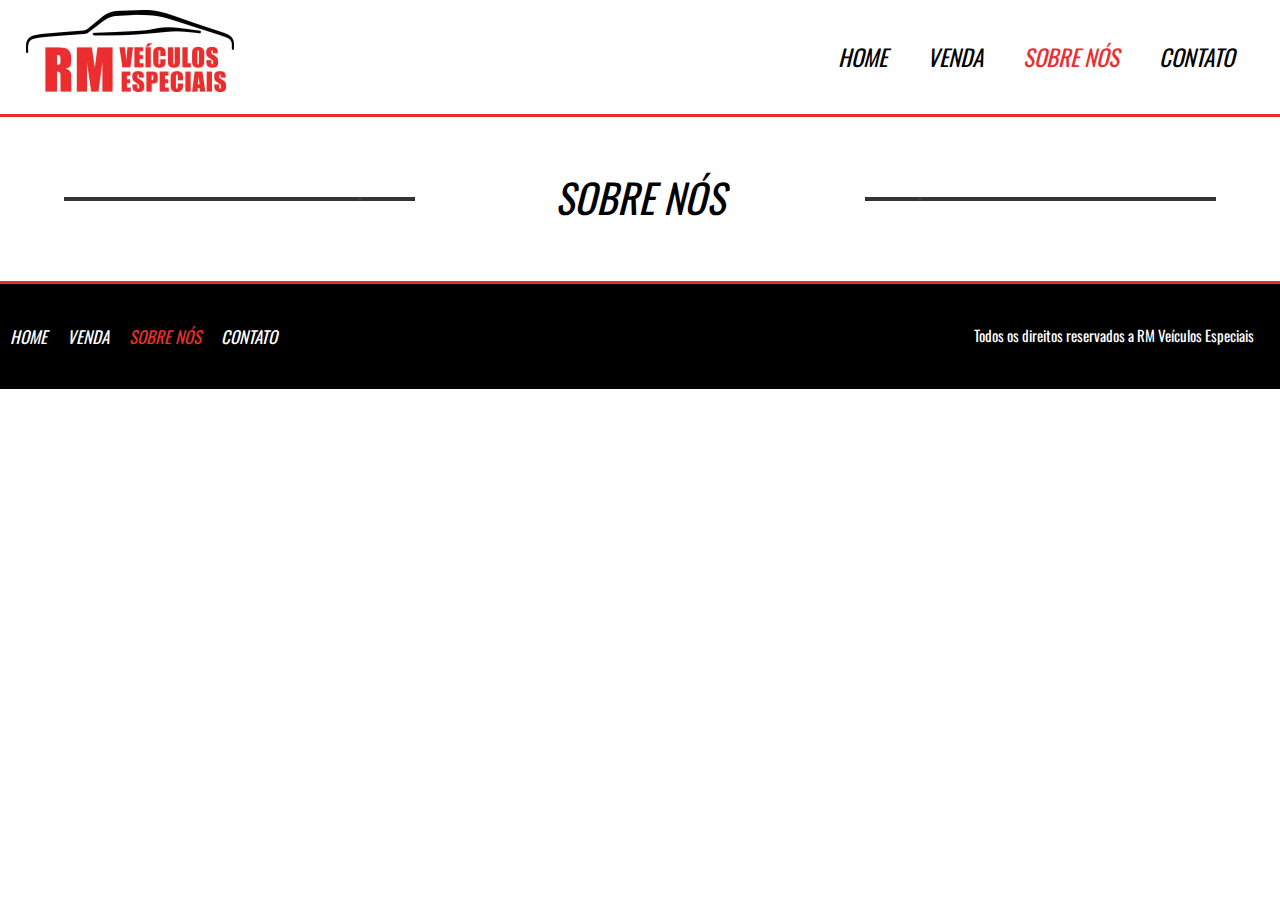
<file: Projeto 5/sobre.html>
<!DOCTYPE html>
<html lang="pt-br">
<head>
    <meta charset="UTF-8">
    <meta name="viewport" content="width=device-width, initial-scale=1.0">
    <link href="https://fonts.googleapis.com/css2?family=Oswald:wght@300;400;700&display=swap" rel="stylesheet">
    <link rel="stylesheet" href="./css/style.css">
    <title>Vendas</title>
</head>
<body>
<header>
        <div class="conteiner">
            <div class="logo">
                <img src="./images/logo.jpg" alt="logo">
            </div><!--logo-->
            <nav class="menu-desktop">
                <ul>
                    <li><a href="index.html" >home</a></li>
                    <li><a href="venda.html">Venda</a></li>
                    <li><a style="color:#EB2D2D;" href="sobre.html">sobre nós</a></li>
                    <li><a href="#">contato</a></li>
                </ul>
            </nav><!--menu-desktop-->

            <nav class="menu-mobile">
                <img src="./images/icon_menu.png" alt="icon-menu">
                <ul>
                    <li><a href="index.html" >home</a></li>
                    <li><a href="venda.html">venda</a></li>
                    <li><a style="color:#EB2D2D;" href="sobre.html">sobre nós</a></li>
                    <li><a href="#">contato</a></li>
                </ul>
            </nav><!--menu-desktop-->
        </div><!--conteiner-->
        <div class="clear"></div>
</header><!--header-->
<main>
    <section class="vendas">
        <div class="linha">
            <h2>Sobre nós</h2>
        </div><!--linha-->
</main><!--main-->
<footer>
    <div class="conteiner">
    <nav class="footer-desktop">
        <ul>
            <li><a href="#" >home</a></li>
            <li><a href="#">venda</a></li>
            <li><a style="color:#EB2D2D;" href="sobre.html">sobre nós</a></li>
            <li><a href="#">contato</a></li>
        </ul>
    </nav><!--footer-desktop-->
    <p>Todos os direitos reservados a RM Veículos Especiais</p>
    <div class="clear"></div>
    </div><!--conteiner-->
</footer><!--footer-->
</body>
</html>
</file>
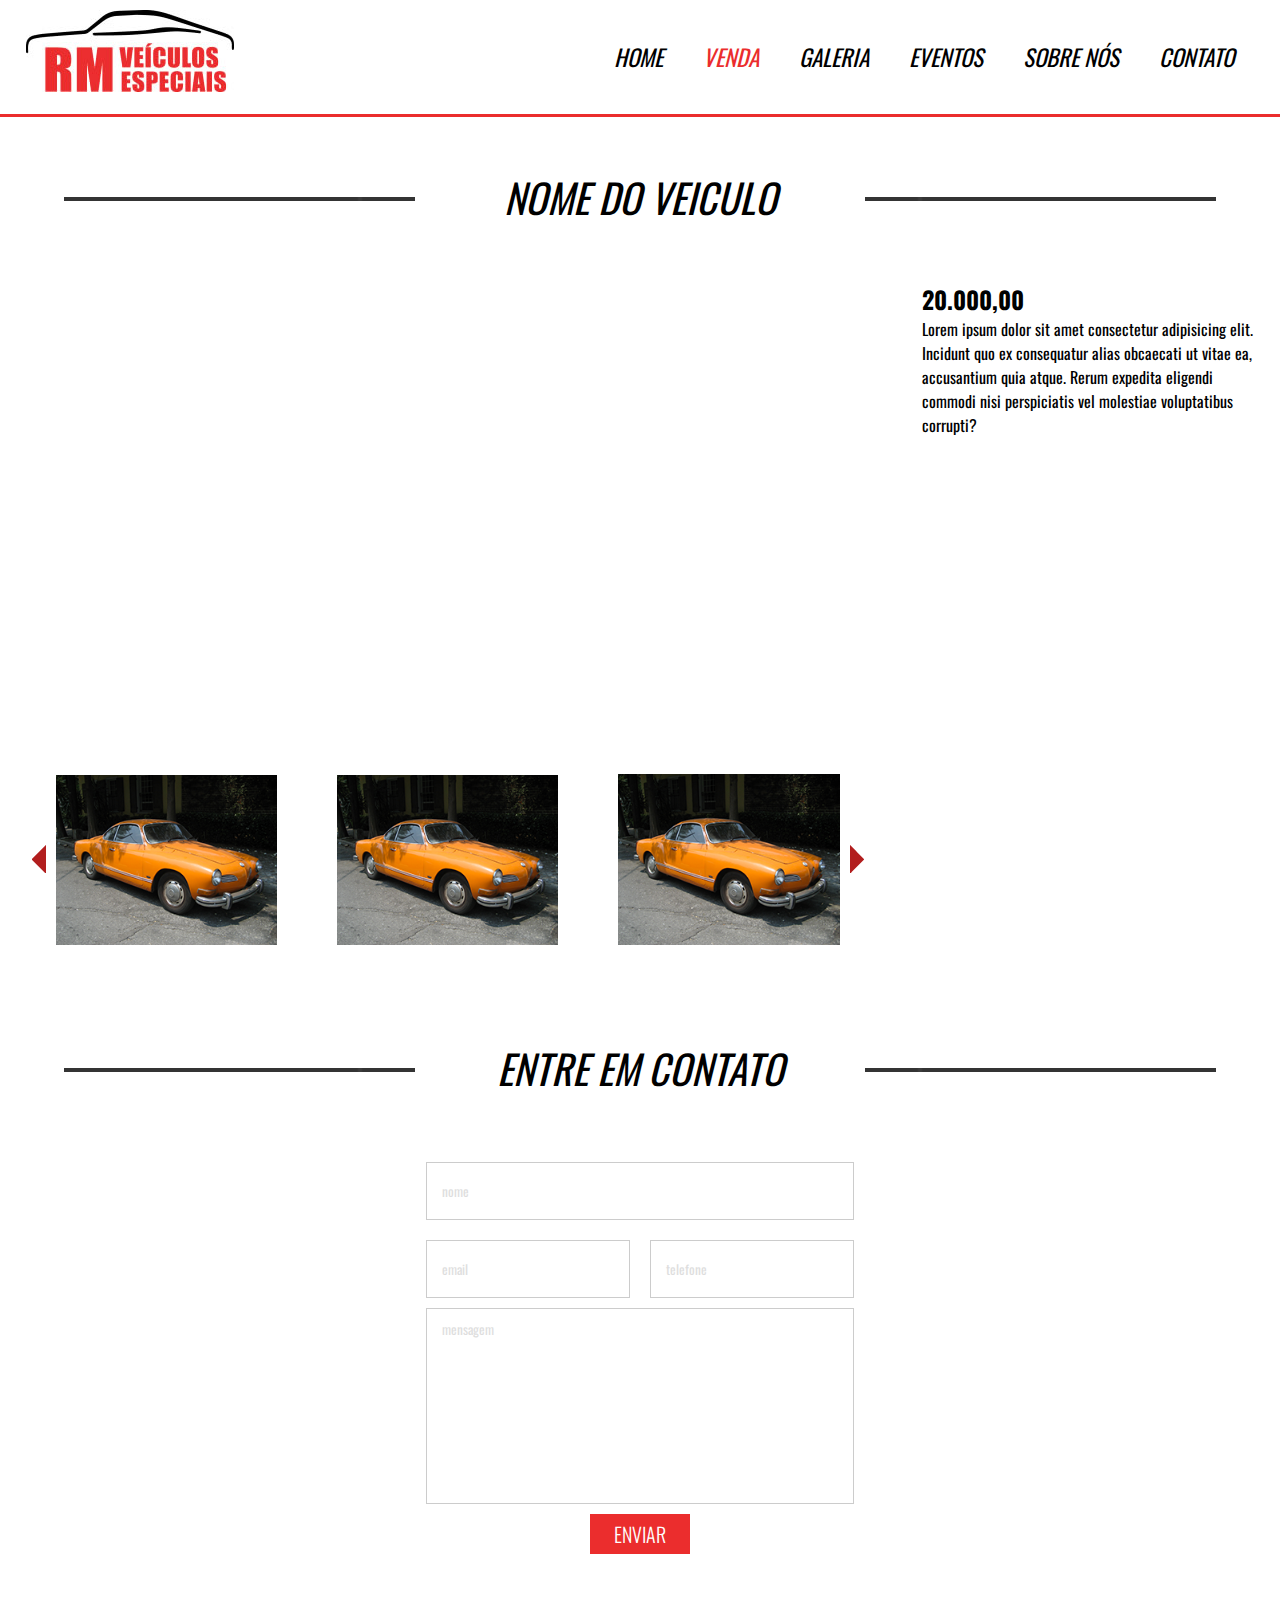
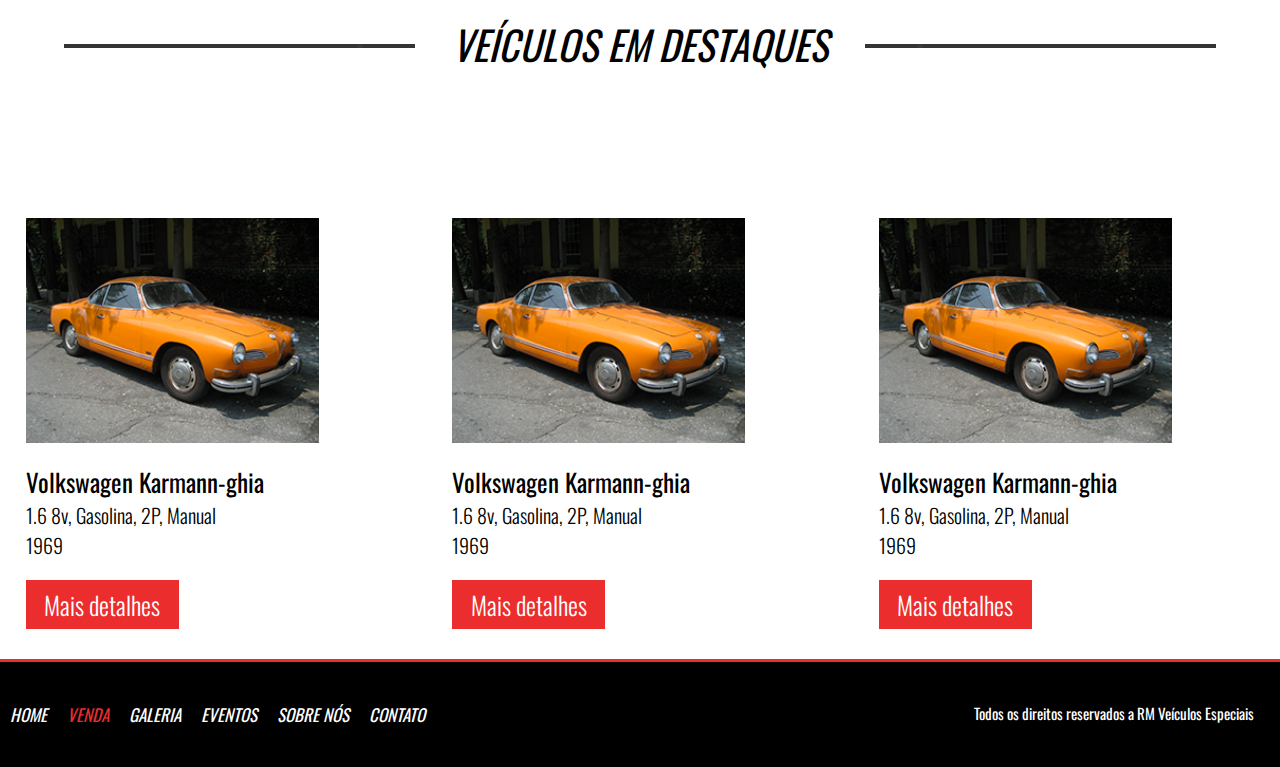
<file: Projeto 5/venda-single.html>
<!DOCTYPE html>
<html lang="pt-br">
<head>
    <meta charset="UTF-8">
    <meta name="viewport" content="width=device-width, initial-scale=1.0">
    <link href="https://fonts.googleapis.com/css2?family=Oswald:wght@300;400;700&display=swap" rel="stylesheet">
    <link rel="stylesheet" href="./css/style.css">
    <title>Vendas</title>
</head>
<body>
<header>
        <div class="conteiner">
            <div class="logo">
                <img src="./images/logo.jpg" alt="logo">
            </div><!--logo-->
            <nav class="menu-desktop">
                <ul>
                    <li><a href="index.html" >home</a></li>
                    <li><a style="color:#EB2D2D;" href="venda.html">Venda</a></li>
                    <li><a href="#">galeria</a></li>
                    <li><a href="#">eventos</a></li>
                    <li><a href="#">sobre nós</a></li>
                    <li><a href="#">contato</a></li>
                </ul>
            </nav><!--menu-desktop-->

            <nav class="menu-mobile">
                <img src="./images/icon_menu.png" alt="icon-menu">
                <ul>
                    <li><a href="index.html" >home</a></li>
                    <li><a style="color:#EB2D2D;" href="venda.html">venda</a></li>
                    <li><a href="#">galeria</a></li>
                    <li><a href="#">eventos</a></li>
                    <li><a href="#">sobre nós</a></li>
                    <li><a href="#">contato</a></li>
                </ul>
            </nav><!--menu-desktop-->
        </div><!--conteiner-->
        <div class="clear"></div>
</header><!--header-->
<main>
    <section class="veiculo-sigle">
        <div class="conteiner">
            <div class="linha">
                <h2>Nome do veiculo</h2>
            </div><!--linha-->
            <div class="veiculo">
            <div class="wraper-img-destaque">
            <div class="foto-destaque"></div>
            </div>
            <div class="imgs-slider">
                <div class="arrow-left"></div>
                <div class="arrow-right"></div>
                <div class="nav-galeria">
                    <div class="nav-galeria-wraper">
                        <div class="mini-img-wraper">
                            <div class="mini-img"></div>
                        </div><!--wraper-img-wraper-->
                        <div class="mini-img-wraper">
                            <div class="mini-img"></div style="background-image: url('images/image-2.jpg')">
                        </div><!--wraper-img-wraper-->
                        <div class="mini-img-wraper">
                            <div class="mini-img"></div>
                        </div><!--wraper-img-wraper-->
                        <div class="mini-img-wraper">
                            <div class="mini-img"></div>
                        </div><!--wraper-img-wraper-->
                        <div class="mini-img-wraper">
                            <div class="mini-img"></div>
                        </div><!--wraper-img-wraper-->
                        <div class="mini-img-wraper">
                            <div class="mini-img"></div>
                        </div><!--wraper-img-wraper-->
                        <div class="mini-img-wraper">
                            <div class="mini-img"></div>
                        </div><!--wraper-img-wraper-->
                        <div class="mini-img-wraper">
                            <div class="mini-img"></div>
                        </div><!--wraper-img-wraper-->
                        <div class="clear"></div>
                    </div><!--nav-galeria-wraper-->
                </div><!--nav-galeria-->
            </div><!--veiculo-imgs-->
            </div><!--veiculo-->
            <div class="info-veiculo">
                <h2>20.000,00</h2>
                <p>Lorem ipsum dolor sit amet consectetur adipisicing elit. Incidunt quo ex consequatur alias obcaecati ut vitae ea, accusantium quia atque. Rerum expedita eligendi commodi nisi perspiciatis vel molestiae voluptatibus corrupti?</p>
            </div><!--info-veiculo-->
            <div class="clear"></div>
        </div><!--conteiner-->
    </section><!--veiculo-single-->
    <section class="formulario">
        <div class="conteiner">
            <div class="linha">
                <h2>Entre em Contato</h2>
            </div><!--linha-->
            <form>
                <div class="wraper-form w100">
                    <input type="text" name="nome" placeholder="nome">
                </div>
                <div class="wraper-form w50">
                    <input type="text" name="email" placeholder="email">
                </div>
                <div class="wraper-form w50">
                    <input type="text" name="telefone" placeholder="telefone">
                </div>
                <div class="wraper-form w100">
                    <textarea name="mensagem" placeholder="mensagem"></textarea>
                </div>
                <input type="submit" value="enviar">
            </form>
        </div><!--conteiner-->
    </section><!--formulario-->
    <section class="destaques">
        <div class="conteiner">
            <div class="linha">
                <h2>Veículos em Destaques</h2>
            </div><!--linha-->
                <div class="wraper-destaques">
                    <div class="img-destaques"></div><!--img-destaques-->
                    <div class="text-destaques">
                        <h3>Volkswagen Karmann-ghia</h3>
                        <p>1.6 8v, Gasolina, 2P, Manual <br />1969</p>
                    </div><!--text-destaques-->
                    <input type="submit" value="Mais detalhes">
                </div><!--wraper-destaques-->
                <div class="wraper-destaques">
                    <div class="img-destaques"></div><!--img-destaques-->
                    <div class="text-destaques">
                        <h3>Volkswagen Karmann-ghia</h3>
                        <p>1.6 8v, Gasolina, 2P, Manual <br />1969</p>
                    </div><!--text-destaques-->
                    <input type="submit" value="Mais detalhes">
                </div><!--wraper-destaques-->
                <div class="wraper-destaques">
                    <div class="img-destaques"></div><!--img-destaques-->
                    <div class="text-destaques">
                        <h3>Volkswagen Karmann-ghia</h3>
                        <p>1.6 8v, Gasolina, 2P, Manual <br />1969</p>
                    </div><!--text-destaques-->
                    <input type="submit" value="Mais detalhes">
                </div><!--wraper-destaques-->
        </div><!--conteiner-->
        <div class="clear"></div><!--clear-->
    </section><!--destaques-->
</main><!--main-->
<footer>
    <div class="conteiner">
    <nav class="footer-desktop">
        <ul>
            <li><a href="#" >home</a></li>
            <li><a  style="color:#EB2D2D;"  href="#">venda</a></li>
            <li><a href="#">galeria</a></li>
            <li><a href="#">eventos</a></li>
            <li><a href="#">sobre nós</a></li>
            <li><a href="#">contato</a></li>
        </ul>
    </nav><!--footer-desktop-->
    <p>Todos os direitos reservados a RM Veículos Especiais</p>
    <div class="clear"></div>
    </div><!--conteiner-->
</footer><!--footer-->
<script src="jquery.js"></script>
<script src="functions.js"></script>
</body>
</html>
</file>
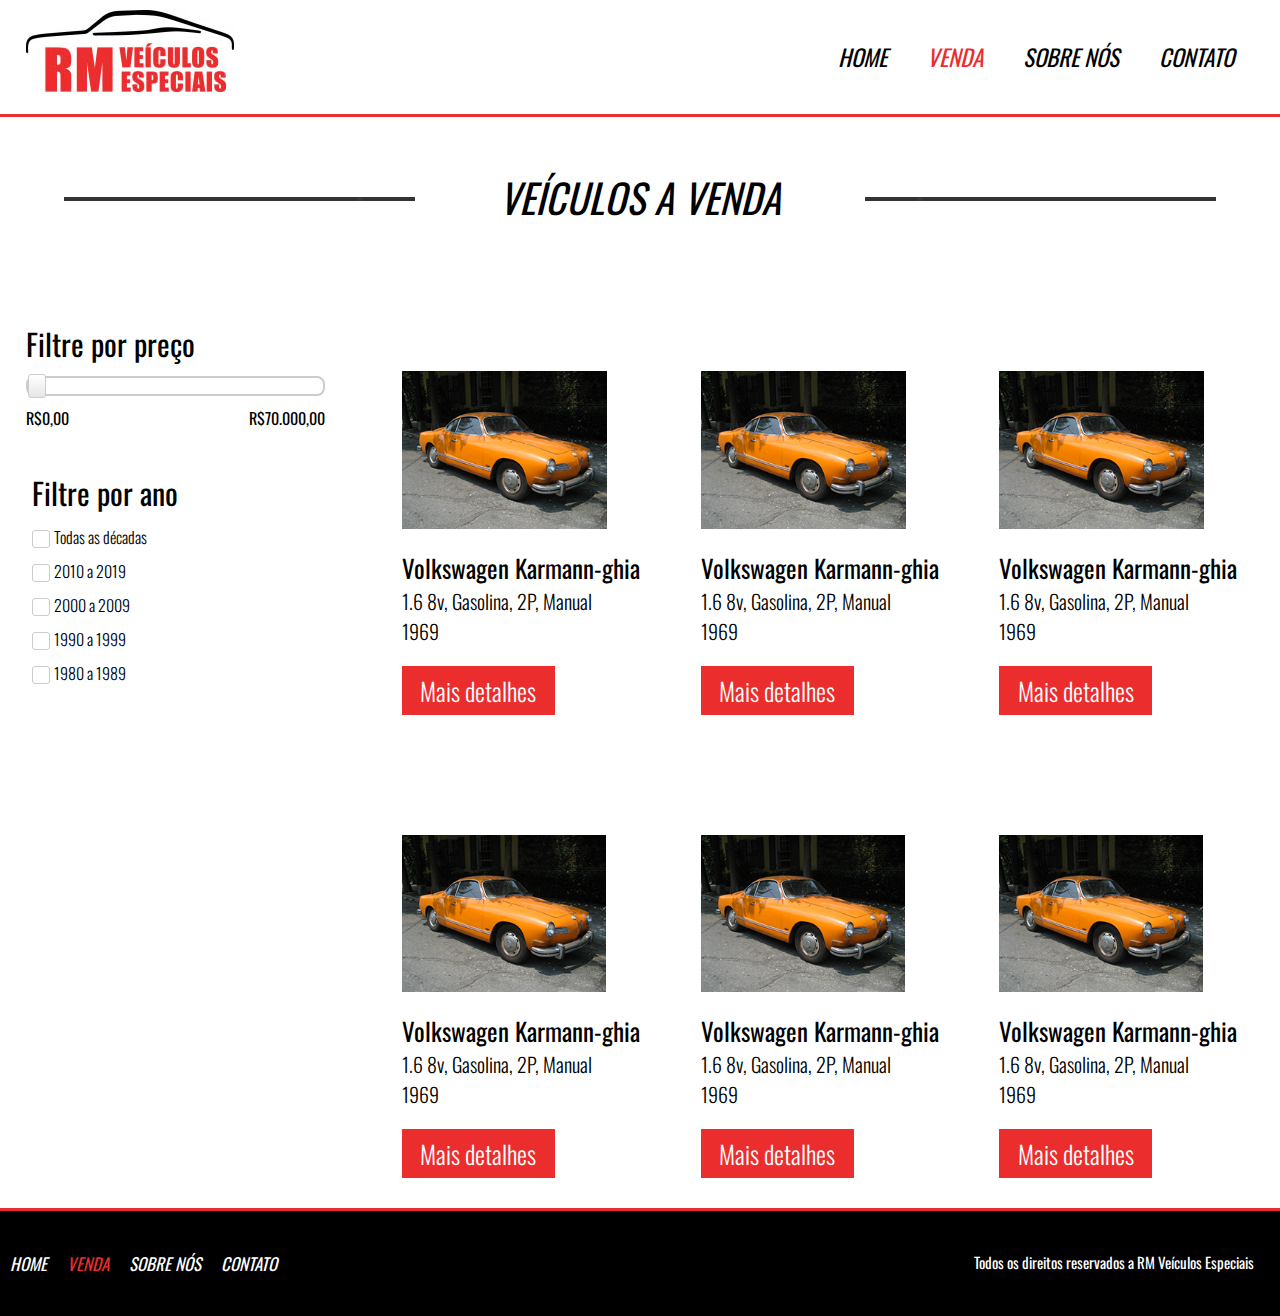
<file: Projeto 5/venda.html>
<!DOCTYPE html>
<html lang="pt-br">
<head>
    <meta charset="UTF-8">
    <meta name="viewport" content="width=device-width, initial-scale=1.0">
    <link href="https://fonts.googleapis.com/css2?family=Oswald:wght@300;400;700&display=swap" rel="stylesheet">
    <link rel="stylesheet" href="./css/style.css">
    <title>Vendas</title>
</head>
<body>
<header>
        <div class="conteiner">
            <div class="logo">
                <img src="./images/logo.jpg" alt="logo">
            </div><!--logo-->
            <nav class="menu-desktop">
                <ul>
                    <li><a href="index.html" >home</a></li>
                    <li><a style="color:#EB2D2D;" href="venda.html">Venda</a></li>
                    <li><a href="sobre.html">sobre nós</a></li>
                    <li><a href="#">contato</a></li>
                </ul>
            </nav><!--menu-desktop-->

            <nav class="menu-mobile">
                <img src="./images/icon_menu.png" alt="icon-menu">
                <ul>
                    <li><a href="index.html" >home</a></li>
                    <li><a style="color:#EB2D2D;" href="venda.html">venda</a></li>
                    <li><a href="sobre.html">sobre nós</a></li>
                    <li><a href="#">contato</a></li>
                </ul>
            </nav><!--menu-desktop-->
        </div><!--conteiner-->
        <div class="clear"></div>
</header><!--header-->
<main>
    <section class="vendas">
        <div class="linha">
            <h2>Veículos a Venda</h2>
        </div><!--linha-->
        <div class="conteiner">
            <aside class="sidebar">
                <div class="search1">
                    <h2>Filtre por preço</h2>
                    <div class="wraper-preco">
                    <div class="barra-de-preco">
                        <div class="barra-preco-fill">
                        </div><!--barra-preço-fill-->
                        <div class="preco-button"></div><!--preço-button-->
                    </div><!--barra-preço-->
                    <span>
                        <p class="preco-pesquisa">R$0,00</p>
                        <P>R$70.000,00</P>
                    </span>
                    </div>
                    <div class="clear"></div>
                </div><!--search1-->
                <div class="search2">
                    <h2>Filtre por ano</h2>
                    <form>
                        <div class="wraper-form-ano">
                            <input type="checkbox" name="ano" id="item1">
                            <label for="item1">
                                <div class="circle"></div><!--circle-->
                            </label>
                            <span>Todas as décadas</span>
                        </div><!--wraper-form-ano-->

                        <div class="wraper-form-ano">
                            <input type="checkbox" name="ano" id="item2">
                            <label for="item2">
                                <div class="circle"></div><!--circle-->
                            </label>
                            <span>2010 a 2019</span>
                        </div><!--wraper-form-ano-->

                        <div class="wraper-form-ano">
                            <input type="checkbox" name="ano" id="item3">
                            <label for="item3">
                                <div class="circle"></div><!--circle-->
                            </label>
                            <span>2000 a 2009</span>
                        </div><!--wraper-form-ano-->

                        <div class="wraper-form-ano">
                            <input type="checkbox" name="ano" id="item4">
                            <label for="item4">
                                <div class="circle"></div><!--circle-->
                            </label>
                            <span>1990 a 1999</span>
                        </div><!--wraper-form-ano-->

                        <div class="wraper-form-ano">
                            <input type="checkbox" name="ano" id="item5">
                            <label for="item5">
                                <div class="circle"></div><!--circle-->
                            </label>
                            <span>1980 a 1989</span>
                        </div><!--wraper-form-ano-->
                    </form>
                </div><!--search2-->
            </aside><!--sidebar-->
            <div class="vitrine-vendas">
                <div class="wraper-destaques">
                    <div class="img-destaques"></div><!--img-destaques-->
                    <div class="text-destaques">
                        <h3>Volkswagen Karmann-ghia</h3>
                        <p>1.6 8v, Gasolina, 2P, Manual <br />1969</p>
                    </div><!--text-destaques-->
                    <input type="submit" value="Mais detalhes">
                </div><!--wraper-destaques-->
                <div class="wraper-destaques">
                    <div class="img-destaques"></div><!--img-destaques-->
                    <div class="text-destaques">
                        <h3>Volkswagen Karmann-ghia</h3>
                        <p>1.6 8v, Gasolina, 2P, Manual <br />1969</p>
                    </div><!--text-destaques-->
                    <input type="submit" value="Mais detalhes">
                </div><!--wraper-destaques-->
                <div class="wraper-destaques">
                    <div class="img-destaques"></div><!--img-destaques-->
                    <div class="text-destaques">
                        <h3>Volkswagen Karmann-ghia</h3>
                        <p>1.6 8v, Gasolina, 2P, Manual <br />1969</p>
                    </div><!--text-destaques-->
                    <input type="submit" value="Mais detalhes">
                </div><!--wraper-destaques-->
                <div class="wraper-destaques">
                    <div class="img-destaques"></div><!--img-destaques-->
                    <div class="text-destaques">
                        <h3>Volkswagen Karmann-ghia</h3>
                        <p>1.6 8v, Gasolina, 2P, Manual <br />1969</p>
                    </div><!--text-destaques-->
                    <input type="submit" value="Mais detalhes">
                </div><!--wraper-destaques-->
                <div class="wraper-destaques">
                    <div class="img-destaques"></div><!--img-destaques-->
                    <div class="text-destaques">
                        <h3>Volkswagen Karmann-ghia</h3>
                        <p>1.6 8v, Gasolina, 2P, Manual <br />1969</p>
                    </div><!--text-destaques-->
                    <input type="submit" value="Mais detalhes">
                </div><!--wraper-destaques-->
                <div class="wraper-destaques">
                    <div class="img-destaques"></div><!--img-destaques-->
                    <div class="text-destaques">
                        <h3>Volkswagen Karmann-ghia</h3>
                        <p>1.6 8v, Gasolina, 2P, Manual <br />1969</p>
                    </div><!--text-destaques-->
                    <input type="submit" value="Mais detalhes">
                </div><!--wraper-destaques-->
            </div><!--vitrine-vendas-->
            
            <div class="clear"></div>
        </div><!--conteiner-->
    </section><!--vendas-->
</main><!--main-->
<footer>
    <div class="conteiner">
    <nav class="footer-desktop">
        <ul>
            <li><a href="index.html" >home</a></li>
            <li><a  style="color:#EB2D2D;"  href="venda.html">venda</a></li>
            <li><a href="sobre.html">sobre nós</a></li>
            <li><a href="#">contato</a></li>
        </ul>
    </nav><!--footer-desktop-->
    <p>Todos os direitos reservados a RM Veículos Especiais</p>
    <div class="clear"></div>
    </div><!--conteiner-->
</footer><!--footer-->
<script src="jquery.js"></script>
<script src="functions.js"></script>
</body>
</html>
</file>
<file: Projeto 1/css/style.css>
*{
    margin: 0;
    padding: 0;
    box-sizing: border-box;
    font-family: 'Open Sans', sans-serif;
}

html,body{
    height: 100%;
    width: 100%;
}

.center{
    width: 100%;
    padding: 0 3%;
}

header{
    width: 100%;
    height: 60px;
    background-color: #212343;
}

.logo{
    margin: 15px;
}

.conteiner-banner{
    width: 100%;
    height: 544px;
    background:url(../images/header_bg.png) no-repeat;
    background-size: cover;
    background-position: center;
}

.conteiner-banner > .center{
    height: 100%;
}

.clear{
    clear: both;
}

/*aplicando no formulario estilo de sobrepor o header e a sessão de baixo*/
form{
    /*margin: 0 30px 0 0;*/
    padding: 10px;
    position: relative;
    top: -15px;
    width: 400px;
    height: calc(100% + 30px);
    border: 8px solid rgba(120, 120, 120, 0.3);
    float: right;
    background-color: #ffffff;
    background-clip: padding-box;
    text-align: center;
}

form h2{
    font-weight: normal;
    font-size: 21px;
    color: #999999;
}

.form-main input[type=text], input[type=email], input[type=tel] {
    margin-top: 8px;
    width: 344px;
    height: 55px;
    border: 1px solid #ccc;
}

form p{
    margin-top: 30px;
    font-size: 17px;
    text-align: left;
    color: #bbbbbb;
}

input[type=submit]{
    width: 280px;
    height: 56px;
    display: inline-block;
    cursor: pointer;
    /*border-bottom: 5px solid #4A5097;*/
    border: 0;
    box-shadow: -2px 3px #4A5097;
    background-color: #393C70;
    color: #ffffff;
    font-size: 25px;
    margin-top: 15px;
}

input[type=submit]:hover{
    background-color: #323665;
}

.conteiner-list{
    padding: 20px;
    margin-top: 80px;
    float: left;
    width: 590px;
    height: 270px;
    background-color: rgba(33, 35, 67, 0.7);
}

.conteiner-list ul{
    list-style-position: inside;
}

.conteiner-list ul li{
    margin-top: 5px;
    color: #ffffff;
}

.conteiner-newsletter{
    padding: 40px 0;
    text-align: center;
    width: 100%;
    background-color: #dddd;
}

.conteiner-newsletter h2{
    font-weight: normal;
}

.conteiner-newsletter p {
    width: 100%;
    max-width: 900px;
    display: inline-block;
    margin-top:15px;
    text-align: left;
}

/*Botar uma imagem entre sessões "position relative top direita esquerda e baixo" */
/*centralizando no meio a imagenm usando porcentagem e tirando a diferença com margin*/
.arrow{
    position: relative;
    top:60px;
    left: 50%;
    margin-left: -20px;
    width: 40px;
    height: 40px;
    background-image: url(../images/arrow.png);
    background-size: 100% 100%;
}

main{
    width: 100%;
}

main h3 {
    margin: 100px 2%;
    color: #472663;
    font-weight: normal;
    font-size: 30px;

}

main .conteiner-main{
    padding: 30px 60px; 
    text-align: center;
}

.secao-main{
    width: 400px;
    display: inline-block;
    text-align: center;
    margin-right: -4px;
    padding: 20px;
}


.secao-main h4 {
    margin: 20px auto;
}

footer{
    width: 100%;
    color: #bbbbbb;
    border-top: 5px solid #999999;
    text-align: center;
    padding: 20px;
    margin-top: 100px;
}

footer p{
    margin: 20px auto;
}

@media screen and (max-width: 1080px) {
        header{
            width: 100%;
            height: auto;
            text-align: center;
    }

        .logo{
            margin: 15px 2%;
    }

        .conteiner-banner{
            width: 100%;
            height: auto;
            padding: 40px 2%;
            text-align: center;
    }
        form{
            padding: 10px;
            top: 0;
            width: 60%;
            height: 100%;
            max-width: 400px;
    }
        .conteiner-list{
            margin: 30px 0;
            width: 40%;
            max-width: 500px;
            height: auto;
            text-align: left;
    }
        .form-main input[type=text], input[type=email], input[type=tel] {
            width: 100%;
            height: 55px;
    }
        input[type=submit]{
            width: 100%;
            height: 56px;
    }
}

@media screen and (max-width: 768px){
        form{
            float: none;
            display: inline-block;
            width: 90%;
            
    }
        .conteiner-list{
            margin: 30px 0;
            width: 90%;
            float: none;
            display: inline-block;
    }
}
</file>
<file: Projeto 2/css/style.css>
/*---BASE CONFIG---*/

*{
    margin: 0;
    padding: 0;
    box-sizing: border-box;
    font-family: 'Open Sans', sans-serif;;
}

html,body{
    height: 100%;
}

.center{
    width: 100%;
    max-width: 1024px;
    margin: 0 auto;
}

.clear{
    clear: both;
}

/*---HEADER---*/

header{
    width: 100%;
    height: 90px;
    background-color: rgb(219, 219, 219);
    padding: 10px 2%;
}

.logo-1{
    width: 160px;
    height: 50px;
    background-image: url(../images/logo1.png);
    background-size: 100% 100%;
    float: left;
}

.logo-2{
    width: 160px;
    height: 50px;
    float: right;
    background-image: url(../images/logo2.png);
    background-size: 100% 100%;
}

/*---COVER---*/

section .cover-form{
    width: 100%;
}

.bg{
    background-image: url(../images/bg-form.jpg);
    background-size: cover;
    height: 600px;
    padding: 0 30px;
}

/*---FORM---*/

.form{
    background-color: #FFFF;
    width: 400px;
    height: 105%;
    position: relative;
    float: right;
    margin-top: -16px;
}
.cover-form .text{
    padding: 20px;
    width: 100%;
    background-color: rgb(230, 230, 230);
}

.cover-form .text h2{
    font-weight: normal;
    text-transform: uppercase;
    font-size: 18px;
}

.form .wrapper-form{
    padding: 30px 17px;
}

.form input[type=text]{
    width: 100%;
    height: 40px;
    padding: 5px 20px;
    border: 1px solid #CCC;
    outline: none;
}

.form input[type=submit]{
    background-color: #033C50;
    width: 100%;
    height: 45px;
    color: #FFFF;
    border: 0;
    cursor: pointer;
}

.wrapper-form:last-child{
    padding: 8px 20px;
}

/*---CHAMADA---*/

section.chamada{
    width: 100%;
   
}

.title-mosaicos{
    padding: 30px;
    text-align: center;
    background-color: rgb(17, 100, 131);
}

.chamada h2{
    font-weight: normal;
    font-size: 18px;
}

.chamada h1{
    margin: 20px 0;
    font-size: 30px;
}

/*---MOSAICO---*/

.flex-mosaico{
    display: flex;
}

.item-1{
    width: 70%;
    background-image: url(../images/bg-form.jpg);
    background-position: center;
    background-size: cover; 
}

.item-2{
    background-color: rgb(204, 228, 228);
    width: 30%;
    padding: 60px 40px;
}

.item-2 p{
    color: #033C50;
}

.logo-footer{
    padding: 20px;
    background-color: rgb(219, 219, 219);
    text-align: center;
}

.logo-footer img{
    width: 120px;
    height: 50px;
    display: inline-block;

}
@media screen and (max-width:1024px){
    .bg{
        padding: 35px;
        text-align: center;
        height: 700px;
    }

    .form{
        text-align: left;
        float: none;
        width: 100%;
        height: 100%;
        max-width: 400px;
        position: static;
        display: inline-block;
    }
}

@media screen and (max-width: 784px){
    .flex-mosaico{
        display: block;
    }
    
    .item-1{
        width: 100%;
        padding-top: 80%;
    }
    
    .item-2{
        width: 100%;
    }
}

@media screen and (max-width: 500px){
    header{
        height: auto;
        text-align: center;
    }

    .logo-1, .logo-2{
        float: none;
        display: inline-block;
        margin-top: 10px;
    }

    .form{
        max-width: 300px;
    }

}
</file>
<file: Projeto 4/css/style.css>
*{
    padding: 0;
    margin: 0;
    box-sizing: border-box;
    font-family: 'Montserrat', sans-serif;
}

body{
    height: 100%;
}

.center{
    width: 100%;
    max-width: 1400px;
    margin: 0 auto;
}

.clear{
    clear: both;
}

/*---HEADER---*/

header{
    width: 100%;
}

.conteiner-header{
    padding: 20px 2%;
}

.logo-header{
    background-image: url(../images/logo.png);
    background-size: 100% 100%;
    float: left;
    width: 50%;
    max-width: 200px;
    height: 40px;
}

.menu-desktop{
    width: 470px;
    float: right;
}

header  ul {
    list-style-type: none;
    margin-top: 10px;
}

.menu-desktop ul li{
    display: inline-block;
    cursor: pointer;
    margin: 0 3%;
}

header ul li a{
    font-size: 13px;
    text-decoration: none;
    text-transform: uppercase;
    color: #AEB8BF;
}

.menu-mobile{
    display: none;
    float: right;
    height: 28px;
    width: 28px;
    cursor: pointer;
    background-image: url(../images/menu-mobile.png);
    background-size: 100% 100%;
}

.menu-mobile ul{
    display: none;
    z-index: 9999;
    position: absolute;
    text-align: center;
    top: 60px;
    left: 0;
    width: 100%;
    background-color: #ffffff;
}

.menu-mobile li{
    padding: 10px 0;
}

.menu-mobile li:hover{
    font-weight: bold;
    background-color: #eeeaea;
}

/***/

/*MOSAICO*/


section.mosaico .conteiner-mosaico{
    width: 100%;
}

.mosaico-wraper{
    margin-top: 30px;
    width: calc(100% / 6);
    float: left;
   
}

.mosaico-single{
    width: 100%;
    padding-top: 100%;
    border: 5px solid #ffffff;
    background-color: #ccc;
}

/***/

/*SERVIÇOS*/

section.servicos .center{
    max-width: 800px ;
    display: flex;
    position: relative;
    top: -60px;
    align-items: center;
    text-align: center;
    color: #ffffff;
}

section.servicos .servico {
    background-image: url(../images/icone_dente.png);
    background-size: 18px 18px;
    background-position: center  bottom 8px;
    background-repeat: no-repeat;
}

section.servicos .servico h2{
    font-size: 18px;
    font-weight: normal;
}

section.servicos .servico p{
    margin: 5px;
    font-size: 10px;
    font-weight: normal;
    line-height: calc(10px * 1.5);
}


section.servicos .servico{
    width: 30%;
    padding: 40px 2%;
    background-color: #576975;
}

section.servicos .servico:nth-of-type(2){
    width: 40%;
    padding: 60px 2%;
    background: #688293;
}


/***/

/*PERFIL*/

section.perfil{
    width: 100%;
    padding: 30px 0;
}

section.perfil .center{
    max-width: 800px;
    
}

.perfil-wraper1{
    position: relative;
    padding-top: 60%;
}

.perfil-wraper2{
    position: absolute;
    display: flex;
    align-items: center;
    top: 0;
    left: 0;
    width: 100%;
    height: 100%;
}

section.perfil .img-perfil{
    width: 40%;
    padding-top: 60%;
    height: 100%;
    background-image: url(../images/img_perfil.png);
    background-size: 100% 100%;
    background-repeat: no-repeat;
}

section.perfil .text-perfil{
    width: 60%;
    padding: 0 30px;
}

section.perfil .text-perfil h2{
    color: #698293;
    font-size: 18px;
}

section.perfil .text-perfil p{
    color: #4b4b4b;
    font-size: 14px;
    margin-top: 10px;
    line-height:calc(14px * 1.5);
}

/***/

/*VIDEOS*/

section.videos{
    padding: 80px 2%;
    width: 100%;
   
}

.box-video{
    width: 33.3%;
    float: left;
    padding-top:calc(33.3% * 0.6);
    position: relative;
    border: 5px solid white;
    
}

.box-video iframe{
    position: absolute;
    top: 0;
    left: 0;
    width: 100%;
    height: 100%;
}

/***/

/*TRATAMENTOS*/

section.tratamentos{
    background-color: rgb(245,245,245);
}

.tratamentos h2{
    text-align: center;
    font-size: 18px;
    padding: 50px 0;
    color: #698293;
}

.conteiner-tratamentos{
    float: left;
    width: 33.3%;
    padding: 20px 2%;
}

.tratamentos-sigle h2{
    text-align: left;
    font-size: 18px;
    line-height: calc(18px * 1.5);
    color: #737373;
    padding: 20px 0;
}

.tratamentos-sigle p{
    font-size: 13px;
    line-height: calc(13px * 1.5);
    color: #b4b4b4;
}

/***/

/*DEPOIMENTO*/

.depoimentos h2{
    text-align: center;
    font-size: 18px;
    padding: 50px 0;
    color: #698293
}

.depoimento-single{
    padding: 20px 2%; 
    text-align: center;
}

.depoimento-single p{
    color: #b4b4b4;
    width: 100%;
    margin: 0 auto;
    max-width: 400px;
    font-size: 15px;
}

.author-depoimento{
    margin: 0 auto;
    padding: 10px 0;
    text-align: center;
}

.img-author{
    margin: 0 auto;
    display: inline-block;
    height: 33px;
    width: 32px;
    border-radius: 16px;
    background-image: url(../images/depoimento1.png);
    background-size: 100% 100%;
}

.author-depoimento span{
    position: relative;
    font-size: 13px;
    color: #b4b4b4;
    top: 7px;
    left: 5px;
    vertical-align: top;
    display: inline-block;
}

.slide-depoimento{
    text-align: center;
    padding: 50px 0;
}

.slide-depoimento p{
    width: 20px;
    height: 20px;
    margin: 0 auto;
    display: inline-block;
    border-radius: 10px;
    background-color:rgb(230, 230, 230);
}

/***/

/*SOCIAL*/

.insta-chamada{
    width: 100%;
    text-align: center;
    padding: 40px 0;
    background-color: #98A5AE;
    color: #ffffff;
}

.insta-chamada p, .face-chamada p{
    font-size: 13px;
    line-height: calc(13px * 1.5);
    padding: 10px 0;
}

.img-mosaico-social{
    float: left;
    width: calc(100% / 9);
    padding-top: calc(100% / 9);
    background-color: black;
    border: 6px solid white;
}

.face-chamada{
    width: 100%;
    text-align: center;
    padding: 40px 0;
    background-color: #576976;
    color: #ffffff;
}

/***/

/*contato*/


.contato h2{
    text-align: center;
    font-size: 18px;
    padding: 50px 0;
    color: #698293
}

form{
    width: 100%;
    margin: 0 auto;
    max-width: 500px;

}

.form-wraper{
    color: #b4b4b4;
    float: left;
    text-align: center;
    padding: 0 10px;
    
}

.w100{width: 100%;
}

.w50{
    width: 50%;
}

.form-wraper p{
    font-size: 15px;
    text-align: left;
    margin: 8px 0;
}


.form-wraper input[type=text]{
    width:100%;
    outline: none;
    border: 1px solid #dadada;
    height: 40px;
    color: #b4b4b4;
    line-height: 40px;
    padding-left: 8px;
}

.form-wraper textarea{
    border: 1px solid #dadada;
    outline: none;
    width: 100%;
    height: 121px;
    resize: none;
}

.form-wraper input[type=submit]{
    outline: none;
    display: inline-block;
    width:130px;
    margin: 20px auto;
    background-color:#576976 ;
    border: 0;
    height: 35px;
    color: #ffffff;
}

/***/

/*FOOTER*/

footer{
    background-color:#688293 ;
}

.footer-wraper{
    width: calc(100% / 3);
    padding: 40px;
    float: left;
    color: #ffffff;
    background-color: #688293;
}

.footer-wraper h3{
    font-size: 20px;
    padding: 10px 0;
 }

.footer-wraper p{
   font-size: 10px;
}

.footer-logo{
    background-color: #576976;
    width: 100%;
    height: 32px;
    background-image: url(../images/logo-footer.png);
    background-position: center;
    background-repeat: no-repeat;
}

@media screen and (max-width: 1024px){
    .img-mosaico-social{
        width: calc(100% / 6);
        padding-top: calc(100% / 6);
    }
    .mosaico-social div:nth-of-type(1n+7){
        display: none;
    }
}

@media screen and (max-width: 768px){
    .menu-desktop{
        display: none;
    }

    .menu-mobile{
        display: block;
    }

    section.servicos .center{
        flex-direction: column;
    }

    section.servicos .servico{
        width: 80%;
        padding: 40px 2%;
        background-color: #576975;
    }
    
    section.servicos .servico:nth-of-type(2){
        width: 90%;
        padding: 60px 2%;
        background: #688293;
    }

    .perfil-wraper1{
        padding: 0;
    }

    .perfil-wraper2{
        position: static;
        display: inline-block;
        text-align: justify;
    }
    
    section.perfil .img-perfil{
        width: 60%;
        padding-top: 70%;
        height: auto;
        margin: 0 auto;
    }
    
    section.perfil .text-perfil{
        margin: 0 auto;
        width: 90%;
    }
    
    .box-video{
        width: 80%;
        float: none;
        margin: 0 auto;
        padding-top:calc(80% * 0.6);
    }

    .img-mosaico-social{
        width: calc(100% / 3);
        padding-top: calc(100% / 3);
    }
    .mosaico-social div:nth-of-type(1n+4){
        display: none;
    }

    .w50{
        width: 100%;
    }

    .footer-wraper{
        width: 100%;
        text-align: center;
        margin: 30px 0;
        float: none;
        padding: 0;
    }
}
</file>
<file: Projeto 5/css/style.css>
*{
    margin: 0;
    padding: 0;
    box-sizing: border-box;
    font-family: 'Oswald', sans-serif;
}

body,html{
    height: 100%;
}

.conteiner{
    width: 100%;
    max-width: 1280px;
    margin: 0 auto;
}

.clear{
    clear: both;
}

/*HEADER*/

header{
    padding: 10px 2%;
    border-bottom: 3px solid #EB2D2D;
}

header div.logo{
    float: left;
}

/*MENU-DESKTOP*/

nav{
    float: right;
}

nav.menu-desktop ul{
    list-style: none;
}

nav.menu-desktop ul li{
    font-size: 23px;
    float: left;
    padding: 30px 20px;
    font-style: italic;
}

/*****/

header a{
    text-decoration: none;
    text-transform: uppercase;
    color: #000000;
}

/*MENU-MOBILE*/

nav.menu-mobile{
    display: none;
}
nav.menu-mobile img{
    float: right;
}

nav.menu-mobile ul{
    display: none;
    position: absolute;
    top: 70px;
    left:0;
    float: left;
    width: 100%;
    background-color: #FFFFFF;
    border-bottom: 3px solid #EB2D2D;
}

nav.menu-mobile ul li{
    text-align: center;
    display: inline-block;
    width: 100%;
    padding: 10px;
}

/*****/

/*BANNER*/

.banner{
    padding: 150px 0;
    width: 100%;
    height: 80vw;
    max-height: 800px;
    background-image: url(../images/bg.jpg);
    background-color: #000000;
    background-size: contain;
    background-position: right bottom;
    background-repeat: no-repeat;
}

.text-banner .box-text-single{
    text-transform: uppercase;
    margin-top: 10px;
    margin-left: 65px;
    padding: 10px 10px ;
    font-size: 24px;
    color: #FFFFFF;
    width: 200px;
    height: 54px;
    background-color: #EB2D2D;
}

.text-banner .box-text-single:nth-of-type(2){
    width: 160px;
    margin-left: 65px;
}

.text-banner .box-text-single:nth-of-type(3){
    width: 120px;
    margin-left: 65px;
}

.text-banner .box-text-single:nth-of-type(4){
    margin-left: 65px;
    padding: 10px 30px;
    background-color: #FFFFFF;
    width: 450px;
    color: #000000;
}

/*****/

/*DESTAQUES*/

.linha h2{
    margin: 0 auto;
    width: 450px;
    font-style: italic;
    background-color: #FFFFFF;
    text-align: center;
    text-transform: uppercase;
    font-weight: 400;
    font-size: 40px;
    position: relative;
    top: -30px;
}

 .linha{
    padding: 0 5%;
    width: 90%;
    margin: 80px auto;
    height: 4px;
    background-image: url(../images/linha-style.fw.png);
    background-size: contain;
    background-position: center;
}

.wraper-destaques{
    margin-top: 60px;
    width: calc(100% / 3);
    padding:30px 2%;
    float: left;
}

.img-destaques{
    width: 100%;
    padding-top: calc(100% * 0.6);
    background-image: url(../images/foto-detalhe-3.fw.png);
    background-repeat: no-repeat;
    background-size: contain;
}

.text-destaques{
    margin: 20px 0;
}

.text-destaques h3{
    font-weight: 400;
    font-size: 25px;
}

.text-destaques p{
    font-weight: 300;
    font-size: 20px;

}

.wraper-destaques input{
    cursor: pointer;
    background-color: #EB2D2D;
    font-weight: 300;
    border: 0;
    font-size: 25px;
    color: #FFFFFF;
    width: 153px;
    height: 49px;
}

/*****/

/*SERVIÇOS E DEPOIMENTOS*/

.servico-depoimentos .conteiner{
    display: flex;
}

.servicos{
    width: 50%;
    padding: 60px 4%;
    font-size: 25px;
    color: #FFFFFF;
    background-color: #242424;
}

.servicos h2{
    margin: 20px auto;
    font-size: 35px;
}

.servicos ul{
    display: inline-block;
}

.servicos li{
    margin-left: 25px;
    font-weight: 300;
}

.servicos input{
    background-color: #EB2D2D;
    font-weight: 300;
    cursor: pointer;
    border: 0;
    font-size: 20px;
    color: #FFFFFF;
    margin: 20px;
    width: 100px;
    height: 40px;
    display: inline-block;
}

.depoimentos{
    background-color:#EB2D2D ;
    width: 50%;
    color: #FFFFFF;
    padding: 60px 4%;
    font-size: 25px;
}

.depoimentos h2{
    margin: 20px 0;
    font-size: 35px;
}

.depoimentos p{
    font-weight: 300;
    margin-bottom: 23px;
    line-height: calc(25px * 1.5);
}

.depoimentos div{
    color:black;
    float:right
}

.depoimentos .arrows{
    float: left;
}

.arrows img{
    padding: 10px;
    cursor: pointer;
}

.arrows img:hover{
    background: #000000;
}

/*****/

/*FORMULARIO*/

.formulario form{
    width: 100%;
    max-width: 500px;
    margin: 60px auto;
    text-align: center;
    padding: 0 2%;
}

.wraper-form{
    padding: 10px 10px;
    color: #DEDEDE;
}

.w100{
    width: 100%;
}

.w50{
    float: left;
    width: 50%;
}

.wraper-form input::placeholder, textarea::placeholder{
    color: #DEDEDE;
    padding: 10px;
    
}

.wraper-form input[type=text]{
    border: 1px solid #CCCCCC;
    width: 100%;
    height: 58px;
    padding-left: 5px;
}

.wraper-form textarea{
    border: 1px solid #CCCCCC;
    width: 100%;
    height: 196px;
    resize: none;
    padding-left: 5px;
    float: left;
}

form input[type=submit]{
    margin: 10px auto;
    background-color:#EB2D2D ;
    width: 100px;
    height: 40px;
    color: #FFFFFF;
    border: 0;
    font-size: 20px;
    font-weight: 300;
    text-transform: uppercase;
    cursor: pointer;
}

/*****/

footer{
    width: 100%;
    padding: 30px 0;
    background-color: #000000;
    border-top:3px solid #EB2D2D;
}

footer nav{
    float: left;
}

footer nav.footer-desktop ul{
    list-style: none;
}

footer ul li{
    font-size: 17px;
    float: left;
    padding: 10px 10px;
    font-style: italic;
}

footer a{
    text-decoration: none;
    text-transform: uppercase;
    color: #FFFFFF;
}

footer p{
    float: right;
    font-size: 15px;
    color: #FFFFFF;
    padding: 10px 2%;
}

/*PAG VENDAS*/

aside.sidebar{
    width: 30%;
    padding: 40px 2%;
    float: left;
}

aside.sidebar h2{
    font-size: 30px;
    font-weight: normal;
}

.barra-de-preco{
    position: relative;
    width: 100%;
    margin: 10px 0;
    height: 20px;
    border-radius: 8px;
    border: 2px solid #CCCCCC;
}

.barra-preco-fill{
    background-color: #E2E2E2;
    width: 0;
    height: 100%;
}

.preco-button{
    top: -4px;
    left: 0;
    position: absolute;
    width: 18px;
    height: 24px;
    background:linear-gradient(to bottom, rgb(255,255,255), rgb(230,230,230));
    border:1px solid #CCCCCC;
    border-radius: 3px;
    cursor: pointer;
}

div.search1 {
    width: 90%;
}

div.search1 p:nth-child(1){
    float: left;
}

div.search1 p:nth-child(2){
    float: right;
}

div.search2{
    margin-top: 40px;
    width: 300px;
    padding: 0 2%;
}

div.search2 input[type=checkbox]{
    display: none;
}

div.search2 input[type=checkbox]:checked + label > .circle{
    display: block;
}

div.search2 label{
    vertical-align: middle;
    position: relative;
    width: 18px;
    height: 18px;
    border: 1px solid #CCCCCC;
    display: inline-block;
    border-radius: 3px;
}

div.search2 span{
    font-size: 16px;
    font-weight: 300;
}

.circle{
    display: none;
    position: absolute;
    top:5px;
    left:5px;
    width: 6px;
    height: 6px;
    border-radius: 4px;
    background-color: #000000;
}

.wraper-form-ano{
    margin: 10px 0;
}

div.vitrine-vendas{
    float: left;
    width: 70%;
}

/*VEICULO SINGLE*/

.veiculo{
    width: 70%;
    float: left;
    padding: 30px 2%;
}
.veiculo .wraper-img-destaque{
    width: 100%;
    height: 450px;
}

.foto-destaque{
    width: 100%;
    height: 100%;
    background-repeat: no-repeat;
    background-size: cover;
    background-position: center;
}

.imgs-slider{
    position: relative;
    width:100%;
    overflow: hidden; 
}
.nav-galeria{
    width: 100%;
}

.nav-galeria-wraper{
    width: 200%;
    padding: 0;
}

.imgs-slider .arrow-left{
    position: absolute;
    cursor: pointer;
    left: 6px;
    top: 50%;
    transform: translateY(-50%);
    width: 30px;
    height: 30px;
    background-image: url(../images/arrow-left.png);
    background-repeat: no-repeat;
    z-index: 1;
}

.imgs-slider .arrow-right{
    cursor: pointer;
    position: absolute;
    right: -10px;
    top: 50%;
    transform: translateY(-50%);
    width: 30px;
    height: 30px;
    background-image: url(../images/arrow-right.png);
    background-repeat: no-repeat;
    z-index: 1;
}

.mini-img-wraper{
    position: relative;
    width: calc(33.3% * (100 / 200));
    float: left;
    padding: 0 30px;
    margin: 10px 0;
}

.mini-img{
    width: 100%;
    padding-top: 80%;
    background-image: url(../images/foto-detalhe-3.fw.png);
    background-repeat: no-repeat;
    background-size: contain;
    background-position: center;
    cursor: pointer;
}


.info-veiculo{
    width: 30%;
    float: left;
    padding:  0 2%;
}


@media screen and (max-width: 1024px){
    nav.menu-desktop ul li{
        font-size: 20px;
        padding: 20px 10px;
    }

    .banner{
        padding: 60px 0;
        width: 100%;
        height: 60vw;
        max-height: 800px;
    }

    .wraper-destaques{
        text-align: center;
        margin: 30px auto;
        width: 100%;
        padding: 0 2%;
        float: none;
    }

    .img-destaques{
        width: 400px;
        margin: 0 auto;
        padding-top:calc(400px * 0.6);
        background-size: 100% 100%;
        background-position: center;
    }

    aside.sidebar{
        width: 100%;
        float: none;
        text-align: center;
    }

    div.search1 {
        width: 80%;
        margin:30px auto
    }
    
    
    div.search2{
        margin: 60px auto;
    }

    div.search2 form{
        width: 200px;
        position: relative;
        text-align: left;
        left: 70px;

    }

    div.vitrine-vendas{
        width: 100%;
    }

    div.veiculo{
        width: 100%;
        padding: 0 2%;
    }

    div.info-veiculo{
        width: 100%;
        text-align: center;
        padding:  30px 2%;
    }
}

@media screen and (max-width: 768px){
    .menu-desktop{
        display: none;
    }

    nav.menu-mobile{
        display: block;
    }

    .banner{
        padding: 10px;
        width: 100%;
        height: 60vw;
        max-height: 800px;
    }

    .text-banner .box-text-single{
        margin-top: 10px;
        margin-left: 0px;
        padding: 5px 20px ;
        font-size: 20px;
        width: 200px;
        height: 40px;
    }
    
    .text-banner .box-text-single:nth-of-type(2){
        width: 160px;
        margin-left: 0px;
    }
    
    .text-banner .box-text-single:nth-of-type(3){
        width: 120px;
        margin-left: 0px;
    }
    
    .text-banner .box-text-single:nth-of-type(4){
        margin-left: 0px;
        padding: 5px 30px;
        width: 360px;
    }

    .linha{
        width: 100%;
    }

    .linha h2{
        width: 300px;
        font-size: 30px;
        position: relative;
        top: -23px;
    }

    .servico-depoimentos .conteiner{
        flex-direction: column;
    }

    .servicos, .depoimentos{
        text-align: center;
        width: 100%;
    }

    .servicos ul{
        text-align: left;
    }

    .depoimentos p{
        text-align: justify;
    }

    .w50{
        width: 100%;
    }

    footer{
        text-align: center;
    }
    
    footer nav{
        float: none;
        width: 100%;
    }

    footer nav li{
        float: none;
        display: inline-block;
    }

    footer p{
        display: inline-block;
        float: none;
        font-size: 15px;
        color: #FFFFFF;
        padding: 10px 2%;
    }
}

@media screen and (max-width: 480px){
    footer nav{
        display: none;
    }
}
</file>
